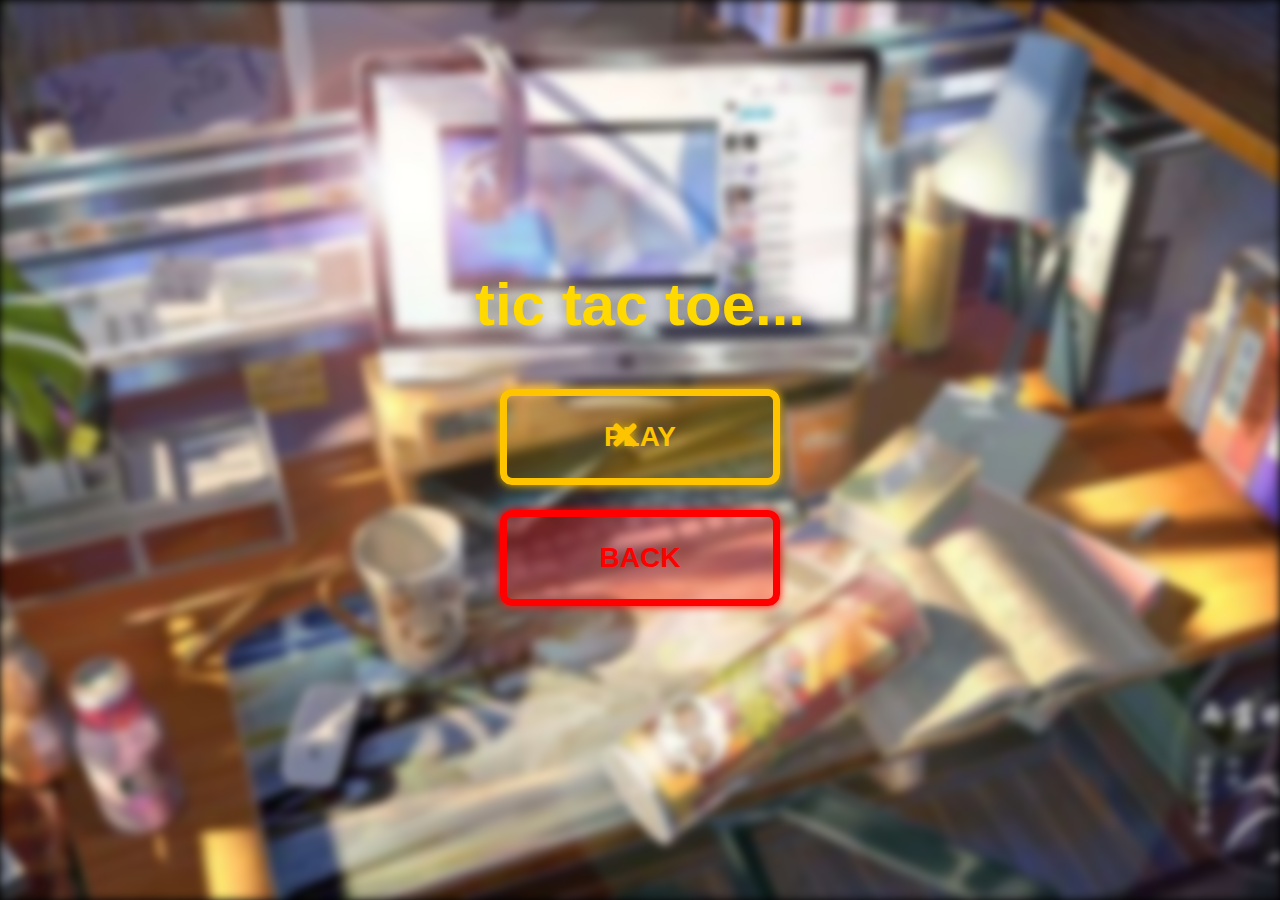
<file: project/project3/tic-tac-toe/index.html>
<!DOCTYPE html>
<html lang="en">
<head>
  <link rel="icon" type="image/png" href="https://cdn-icons-png.flaticon.com/128/57/57180.png">
<title>tic tac toe</title>
<style>
  * { 
    margin: 0; 
    padding: 0; 
    box-sizing: border-box; 
    cursor: none !important; /* Hide real mouse */
  }

  body, html {
    width: 100%;
    height: 100%;
    overflow: hidden;
    font-family: Arial, sans-serif;
    background: #000;
    display: flex;
    justify-content: center;
    align-items: center;
  }

  /* --- TIC TAC TOE CURSOR --- */
  #cursor-container {
    position: fixed;
    width: 30px;
    height: 30px;
    pointer-events: none;
    z-index: 9999;
    transform: translate(-50%, -50%);
    display: flex;
    justify-content: center;
    align-items: center;
    transition: transform 0.1s ease-out;
  }

  .cursor-line {
    position: absolute;
    width: 30px;
    height: 6px;
    background-color: #ffc400; /* Yellow for X */
    border-radius: 10px;
    transition: all 0.3s cubic-bezier(0.175, 0.885, 0.32, 1.275);
    box-shadow: 0 0 10px #ffc400;
  }

  .line1 { transform: rotate(45deg); }
  .line2 { transform: rotate(-45deg); }

  /* ANIMATION: Transform X into O */
  .cursor-active .line1 {
    transform: rotate(0deg);
    width: 25px;
    height: 25px;
    background-color: transparent;
    border: 6px solid #ff0000; /* Red for O */
    border-radius: 50%;
    box-shadow: 0 0 15px #ff0000;
  }
  .cursor-active .line2 {
    opacity: 0; 
    transform: rotate(0deg) scale(0);
  }

  /* --- UI ELEMENTS --- */
  #title {
    position: relative;
    z-index: 10;
    font-size: 60px;
    font-weight: bold;
    color: rgb(255, 217, 0);
    text-shadow: 0 0 20px rgba(0, 0, 0, 0.7);
    margin-bottom: 50px;
  }

  #bg-container {
    position: absolute;
    top: 0; left: 0;
    width: 100%;
    height: 100%;
    background: url('modelsa/stsbg.jpg') no-repeat center center;
    background-size: cover;
    filter: blur(5px);
    z-index: 1;
  }

  .menu-btn {
    position: relative;
    z-index: 10;
    padding: 25px 0;
    width: 280px; 
    border-radius: 12px;
    display: flex;
    justify-content: center;
    align-items: center;
    font-size: 28px;
    font-weight: bold;
    transition: transform 0.6s ease, box-shadow 0.3s ease;
    text-decoration: none;
    margin-bottom: 25px;
  }

  #play-button {
    background: rgba(255, 208, 0, 0.171);
    color: #ffc400;
    border: #ffc400 solid 7px;
    box-shadow: #ffc400 0 0 10px;
  }

  #back-button {
    background: rgba(255, 0, 0, 0.288);
    color: #ff0000;
    border: #ff0000 solid 7px;
    box-shadow: #ff0000 0 0 10px;
  }

  .menu-btn:hover { transform: rotate(5deg) scale(1.1); }
</style>
</head>
<body>

<div id="cursor-container">
  <div class="cursor-line line1"></div>
  <div class="cursor-line line2"></div>
</div>

<div id="bg-container"></div>

<div style="display: flex; flex-direction: column; align-items: center;">
  <div id="title">tic tac toe...</div>
  <div id="play-button" class="menu-btn" onclick="playClickSound('selector.html')">PLAY</div>
  <div id="back-button" class="menu-btn" onclick="playClickSound('../../project3.html')">BACK</div>
</div>

<audio id="click-sound" src="modelsa/click.mp3" preload="auto"></audio>

<script>
  const cursor = document.getElementById('cursor-container');
  const clickSound = document.getElementById('click-sound');
  const bg = document.getElementById('bg-container');

  // Movement Logic
  document.addEventListener('mousemove', (e) => {
    cursor.style.left = e.clientX + 'px';
    cursor.style.top = e.clientY + 'px';
    
    // Parallax
    const x = (e.clientX / window.innerWidth - 0.5) * 20;
    const y = (e.clientY / window.innerHeight - 0.5) * 20;
    bg.style.transform = `translate(${x}px, ${y}px) scale(1.05)`;
  });

  // NEW: Global screen click sound + X to O Transformation
  document.addEventListener('mousedown', () => {
    cursor.classList.add('cursor-active');
    
    // Play sound on every click anywhere
    clickSound.currentTime = 0;
    clickSound.play().catch(err => console.log("Sound error:", err));
  });

  document.addEventListener('mouseup', () => {
    cursor.classList.remove('cursor-active');
  });

  // Navigation Logic
  function playClickSound(destination) {
    // Sound is already triggered by 'mousedown' above, 
    // so we just handle the delay and redirect here.
    setTimeout(() => { 
      window.location.href = destination; 
    }, 150);
  }
</script>

</body>
</html>
</file>
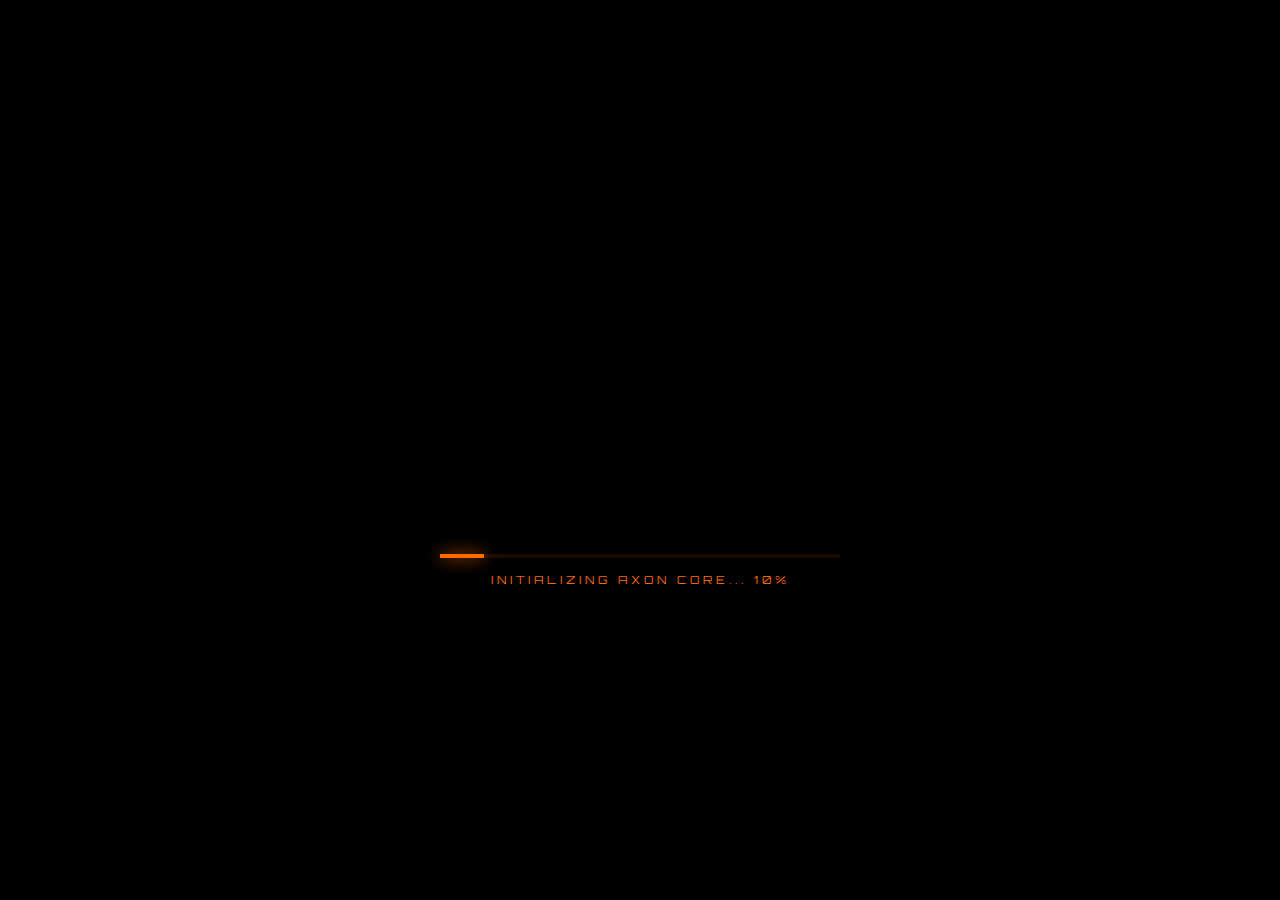
<file: help.html>
<!DOCTYPE html>
<html lang="en">
<head>
    <meta charset="UTF-8">
    <meta name="viewport" content="width=device-width, initial-scale=1.0">
    <link rel="icon" type="image/png" href="https://cdn-icons-png.flaticon.com/128/4961/4961759.png">
    <title>AXON_SYSTEM | Help Center</title>
    <link href="https://fonts.googleapis.com/css2?family=Orbitron:wght@400;700&family=Rajdhani:wght@300;500;700&display=swap" rel="stylesheet">
    <link rel="stylesheet" href="https://cdnjs.cloudflare.com/ajax/libs/font-awesome/6.5.0/css/all.min.css">
    <style>
        :root {
            --accent: #ff6a00;
            --bg: #050505;
            --card-bg: rgba(10, 10, 10, 0.95); 
            --grid-color: rgba(255, 106, 0, 0.08);
            --success: #00ff00;
        }

        /* --- HACKER LOADER --- */
        #loader-wrapper {
            position: fixed;
            top: 0; left: 0;
            width: 100%; height: 100%;
            background: #000;
            z-index: 9999;
            display: flex;
            flex-direction: column;
            justify-content: center;
            align-items: center;
            font-family: 'Courier New', Courier, monospace;
            color: var(--accent);
            padding: 20px;
        }

        #loader-log {
            width: 100%;
            max-width: 600px;
            height: 220px;
            overflow: hidden;
            font-size: 0.8rem;
            margin-bottom: 20px;
            opacity: 0.8;
            padding-left: 15px;
        }

        .log-entry { margin-bottom: 5px; color: var(--accent); white-space: nowrap; }
        .log-entry.success { color: var(--success); text-shadow: 0 0 8px var(--success); }
        .typing::after { content: "|"; animation: blink 0.5s infinite; }

        @keyframes blink { 0%, 100% { opacity: 1; } 50% { opacity: 0; } }

        #loader-bar-container {
            width: 100%;
            max-width: 400px;
            height: 4px;
            background: rgba(255, 106, 0, 0.1);
            position: relative;
        }

        #loader-bar {
            position: absolute;
            left: 0; top: 0; height: 100%;
            width: 0%;
            background: var(--accent);
            box-shadow: 0 0 15px var(--accent);
            transition: width 0.1s linear;
        }

        .loader-status {
            margin-top: 15px;
            letter-spacing: 4px;
            font-family: 'Orbitron', sans-serif;
            font-size: 0.7rem;
            text-transform: uppercase;
        }

        #main-content { visibility: hidden; opacity: 0; transition: opacity 0.8s ease; }

        /* --- CORE RESET --- */
        * { margin: 0; padding: 0; box-sizing: border-box; cursor: crosshair; }
        
        body {
            background-color: var(--bg);
            color: #fff;
            font-family: 'Rajdhani', sans-serif;
            min-height: 100vh;
            display: flex;
            justify-content: center;
            align-items: center;
            overflow: hidden; 
        }

        /* --- PLEXUS BACKGROUND --- */
        #particle-canvas {
            position: fixed;
            top: 0; left: 0;
            width: 100%; height: 100%;
            z-index: 1;
            filter: blur(0.5px);
        }

        .bg-layer {
            position: fixed;
            top: 0; left: 0;
            width: 100%; height: 100%;
            z-index: 0;
            background: radial-gradient(circle at center, #111 0%, #000 100%);
        }

        .bg-vignette {
            position: fixed;
            top: 0; left: 0;
            width: 100%; height: 100%;
            background: radial-gradient(circle at center, transparent 30%, rgba(0,0,0,0.9) 100%);
            z-index: 2;
            pointer-events: none;
        }

        .overlay {
            position: fixed; top: 0; left: 0; width: 100%; height: 100%;
            background: linear-gradient(rgba(18, 16, 16, 0) 50%, rgba(0, 0, 0, 0.15) 50%), 
                        linear-gradient(90deg, rgba(255, 0, 0, 0.01), rgba(0, 255, 0, 0.01), rgba(0, 0, 255, 0.01));
            z-index: 10; background-size: 100% 3px, 3px 100%; pointer-events: none;
        }

        /* --- UI --- */
        .help-container {
            width: 95%;
            max-width: 1200px;
            text-align: center;
            z-index: 5;
            position: relative;
        }

        .system-header {
            margin-bottom: 50px;
            animation: fadeInDown 1s ease;
        }

        .glitch {
            font-family: 'Orbitron', sans-serif;
            font-size: clamp(1.8rem, 6vw, 3.2rem);
            letter-spacing: clamp(5px, 2vw, 12px);
            color: var(--accent);
            position: relative;
            display: inline-block;
            text-shadow: 0 0 20px rgba(255, 106, 0, 0.4);
        }

        .glitch::after {
            content: attr(data-text);
            position: absolute;
            left: 0; top: 0; width: 100%; height: 100%;
            background: transparent;
            color: white;
            overflow: hidden;
            clip: rect(0, 0, 0, 0); 
            animation: glitch-anim 2s infinite linear alternate-reverse;
            text-shadow: -2px 0 #00fff2, 2px 0 #ff00c1;
        }

        /* --- OPTION CARDS UPDATED --- */
        .options-grid {
            display: flex;
            flex-direction: row;
            justify-content: center;
            gap: 40px;
            width: 100%;
            perspective: 1200px;
        }

        .option-card {
            flex: 1;
            background: var(--card-bg);
            padding: 40px 20px;
            position: relative;
            text-decoration: none;
            color: #fff;
            border-radius: 8px;
            display: flex;
            flex-direction: column;
            align-items: center;
            justify-content: center;
            min-height: 280px;
            overflow: hidden;
            border: 2px solid rgba(255, 106, 0, 0.1);
            transition: all 0.5s cubic-bezier(0.23, 1, 0.32, 1);
            transform-style: preserve-3d;
        }

        /* Rotating Border Element (Pseudo-element) */
        .option-card::before {
            content: '';
            position: absolute;
            height: 200%;
            width: 80px; 
            background: linear-gradient(var(--accent), transparent, var(--accent));
            box-shadow: 0 0 30px var(--accent);
            top: -50%;
            left: 40%;
            opacity: 0;
            transition: opacity 0.4s;
            z-index: 0;
        }

        .option-card::after {
            content: '';
            position: absolute;
            inset: 4px; 
            background: #080808;
            border-radius: 6px;
            z-index: 1;
        }

        .option-card:hover {
            transform: translateY(-10px) rotateY(-10deg); 
            box-shadow: 0 15px 40px rgba(255, 106, 0, 0.2);
            border-color: transparent;
        }

        .option-card:hover::before {
            opacity: 1;
            animation: rotateBorder 2s linear infinite;
        }

        .option-card i { 
            font-size: 3.5rem; 
            color: var(--accent); 
            margin-bottom: 25px; 
            position: relative;
            z-index: 2;
            transition: all 0.5s cubic-bezier(0.175, 0.885, 0.32, 1.275);
        }

        .option-card:hover i {
            color: #fff;
            transform: scale(1.1) translateZ(30px) rotateY(20deg); 
            text-shadow: 0 0 25px var(--accent);
        }

        .option-card h3 { 
            font-family: 'Orbitron', sans-serif; 
            position: relative;
            z-index: 2;
            font-size: 1.1rem; 
            margin-bottom: 12px; 
            letter-spacing: 2px;
            transition: 0.3s;
        }

        .option-card:hover h3 {
            color: var(--accent);
            transform: translateZ(20px);
        }

        .option-card p { 
            position: relative;
            z-index: 2;
            font-size: 0.85rem; 
            opacity: 0.5; 
            line-height: 1.6; 
            max-width: 250px; 
            transition: 0.3s;
        }

        .option-card:hover p { opacity: 0.9; }

        @keyframes rotateBorder {
            from { transform: rotate(0deg); }
            to { transform: rotate(360deg); }
        }

        /* --- FOOTER & MISC --- */
        .system-footer {
            position: fixed; bottom: 0; left: 0; width: 100%; height: 50px;
            display: flex; justify-content: space-between; align-items: center;
            padding: 0 30px; z-index: 100; font-family: 'Orbitron', sans-serif;
            text-transform: uppercase; border-top: 1px solid rgba(255,106,0,0.1);
            background: rgba(0,0,0,0.8);
        }

        .footer-item { font-size: 0.65rem; color: var(--accent); letter-spacing: 2px; opacity: 0.8; }

        @media (max-width: 850px) {
            .options-grid { flex-direction: column; align-items: center; gap: 20px; }
            .option-card { width: 100%; max-width: 400px; min-height: 220px; }
        }

        @keyframes glitch-anim {
            0% { clip: rect(44px, 9999px, 56px, 0); }
            20% { clip: rect(12px, 9999px, 30px, 0); }
            100% { clip: rect(23px, 9999px, 45px, 0); }
        }
        @keyframes fadeInDown {
            from { opacity: 0; transform: translateY(-40px); }
            to { opacity: 1; transform: translateY(0); }
        }
    </style>
</head>
<body>

    <div id="loader-wrapper">
        <div id="loader-log"></div>
        <div id="loader-bar-container">
            <div id="loader-bar"></div>
        </div>
        <div class="loader-status">Initializing Axon Core... <span id="percent">0</span>%</div>
    </div>

    <div id="main-content">
        <div class="bg-layer"></div>
        <canvas id="particle-canvas"></canvas>
        <div class="bg-vignette"></div>
        <div class="overlay"></div>

        <div class="help-container">
            <div class="system-header">
                <h1 class="glitch" data-text="SYSTEM_HELP">SYSTEM_HELP</h1>
                <p style="letter-spacing: 6px; opacity: 0.5; font-size: 0.7rem; margin-top: 10px;">NEURAL LINK ESTABLISHED</p>
            </div>

            <div class="options-grid">
                <a href="#" class="option-card">
                    <i class="fas fa-comment-dots"></i>
                    <h3>CHAT_WITH_AXON</h3>
                    <p>Instant text-based synchronization with the Axon intelligence core.</p>
                </a>
                <a href="#" class="option-card">
                    <i class="fas fa-microchip"></i>
                    <h3>TALK_WITH_AXON</h3>
                    <p>Activate voice-command protocols for hands-free system navigation.</p>
                </a>
                <a href="mailto:yourname@example.com" class="option-card">
                    <i class="fas fa-paper-plane"></i>
                    <h3>DIRECT_LINK_YASH</h3>
                    <p>Bypass the AI and send a high-priority data packet directly to the creator.</p>
                </a>
            </div>
        </div>

        <footer class="system-footer">
            <div class="footer-item">LOC: NAVI_MUMBAI // CORE: AXON_v2.0</div>
            <div class="footer-item" id="footer-clock">SYS_TIME: [00:00:00]</div>
        </footer>
    </div>

    <script>
        const logs = [
            "Connecting to neural link...",
            "Bypassing security layers...",
            "Loading Axon_v2.0 core modules...",
            "Establishing neural mesh...",
            "Syncing creative background arrays...",
            "Decryption key accepted...",
            "Establishing connection to NAVI_MUMBAI server...",
            "Optimizing UI rendering engines...",
            "Welcome, Admin. Access Granted."
        ];

        const logContainer = document.getElementById('loader-log');
        const loaderBar = document.getElementById('loader-bar');
        const percentText = document.getElementById('percent');
        let currentLog = 0;

        function typeWriter(text, element, callback) {
            let i = 0;
            element.classList.add('typing');
            function type() {
                if (i < text.length) {
                    element.innerHTML += text.charAt(i);
                    i++;
                    logContainer.scrollTop = logContainer.scrollHeight;
                    setTimeout(type, 20); // Typing speed
                } else {
                    element.classList.remove('typing');
                    if (callback) callback();
                }
            }
            type();
        }

        function runLoader() {
            let progress = 0;
            const interval = setInterval(() => {
                progress += Math.random() * 3; 
                if (progress >= 100) {
                    progress = 100;
                    clearInterval(interval);
                    setTimeout(finishLoading, 1000);
                }
                loaderBar.style.width = progress + "%";
                percentText.innerText = Math.floor(progress);

                const logTriggerPoint = (100 / logs.length) * (currentLog + 1);
                if (progress >= logTriggerPoint && currentLog < logs.length) {
                    const div = document.createElement('div');
                    div.className = 'log-entry';
                    if (logs[currentLog].includes("Granted")) div.classList.add('success');
                    
                    const timeStamp = `[${new Date().toLocaleTimeString()}] > `;
                    div.innerHTML = timeStamp;
                    logContainer.appendChild(div);
                    
                    const currentText = logs[currentLog];
                    currentLog++; // Move to next log so multiple don't trigger
                    
                    typeWriter(currentText, div);
                }
            }, 80);
        }

        function finishLoading() {
            const loader = document.getElementById('loader-wrapper');
            const main = document.getElementById('main-content');
            loader.style.opacity = '0';
            setTimeout(() => {
                loader.style.display = 'none';
                main.style.visibility = 'visible';
                main.style.opacity = '1';
                resizeCanvas(); 
            }, 500);
        }

        window.onload = runLoader;

        const canvas = document.getElementById('particle-canvas');
        const ctx = canvas.getContext('2d');
        let particles = [];
        const particleCount = 80;

        function resizeCanvas() {
            canvas.width = window.innerWidth;
            canvas.height = window.innerHeight;
            initParticles();
        }

        class Particle {
            constructor() {
                this.x = Math.random() * canvas.width;
                this.y = Math.random() * canvas.height;
                this.vx = (Math.random() - 0.5) * 0.6;
                this.vy = (Math.random() - 0.5) * 0.6;
                this.radius = Math.random() * 1.5 + 1;
            }
            update() {
                this.x += this.vx; this.y += this.vy;
                if (this.x < 0 || this.x > canvas.width) this.vx *= -1;
                if (this.y < 0 || this.y > canvas.height) this.vy *= -1;
            }
            draw() {
                ctx.beginPath();
                ctx.arc(this.x, this.y, this.radius, 0, Math.PI * 2);
                ctx.fillStyle = 'rgba(255, 106, 0, 0.6)';
                ctx.fill();
            }
        }

        function initParticles() {
            particles = [];
            for (let i = 0; i < particleCount; i++) particles.push(new Particle());
        }

        function animate() {
            ctx.clearRect(0, 0, canvas.width, canvas.height);
            for (let i = 0; i < particles.length; i++) {
                particles[i].update();
                particles[i].draw();
                for (let j = i + 1; j < particles.length; j++) {
                    const dx = particles[i].x - particles[j].x;
                    const dy = particles[i].y - particles[j].y;
                    const distance = Math.sqrt(dx * dx + dy * dy);
                    if (distance < 150) {
                        ctx.beginPath();
                        ctx.strokeStyle = `rgba(255, 106, 0, ${1 - distance / 150})`;
                        ctx.lineWidth = 0.5;
                        ctx.moveTo(particles[i].x, particles[i].y);
                        ctx.lineTo(particles[j].x, particles[j].y);
                        ctx.stroke();
                    }
                }
            }
            requestAnimationFrame(animate);
        }

        resizeCanvas(); animate();
        window.addEventListener('resize', resizeCanvas);
        setInterval(() => {
            const clock = document.getElementById('footer-clock');
            if(clock) clock.innerText = "SYS_TIME: [" + new Date().toLocaleTimeString('en-GB') + "]";
        }, 1000);
    </script>
</body>
</html>
</file>
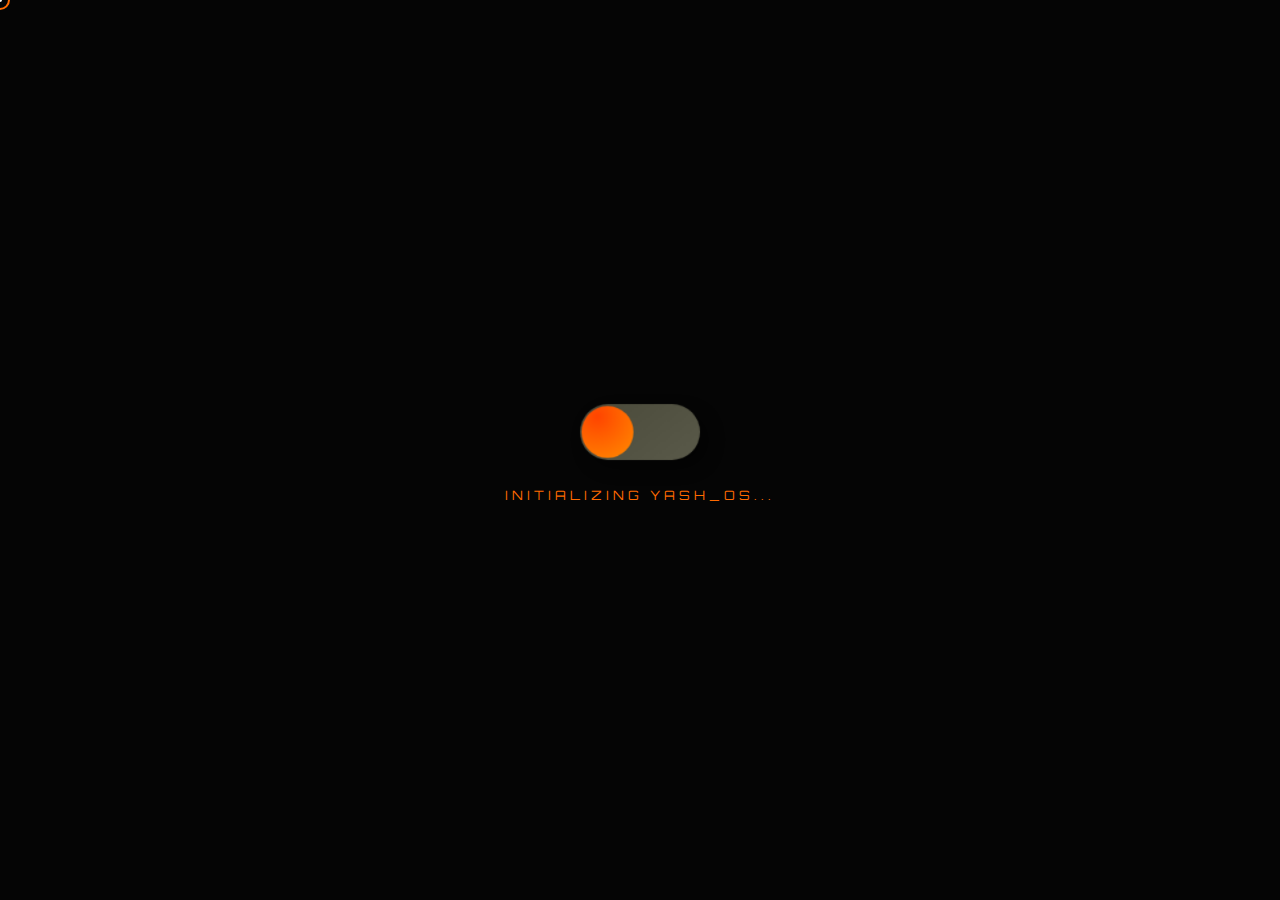
<file: project/project3.html>
<!DOCTYPE html>
<html lang="en">
<head>
    <meta charset="UTF-8">
    <meta name="viewport" content="width=device-width, initial-scale=1.0">
    <link rel="icon" type="image/png" href="https://cdn-icons-png.flaticon.com/128/8316/8316931.png">
    <title>My Mini Games & Apps</title>
    <link href="https://fonts.googleapis.com/css2?family=Orbitron:wght@400;900&display=swap" rel="stylesheet">
    
    <style>
        :root {
            --accent: #ff6a00;
            --success: #9acd32;
            --mirror-border: rgba(255, 255, 255, 0.15);
        }

        /* --- BASIC SETUP --- */
        * { cursor: none !important; margin: 0; padding: 0; box-sizing: border-box; }

        body {
            font-family: 'Segoe UI', sans-serif;
            background: #000;
            color: #fff;
            min-height: 100vh;
            overflow-x: hidden;
            display: flex;
            flex-direction: column;
        }

        /* --- CUSTOM CURSOR --- */
        #custom-cursor {
            position: fixed; width: 20px; height: 20px; border: 2px solid var(--accent);
            border-radius: 50%; pointer-events: none; z-index: 10001;
            transform: translate(-50%, -50%); transition: width 0.2s, height 0.2s, background 0.2s;
        }
        #cursor-dot {
            position: fixed; width: 4px; height: 4px; background: #fff;
            border-radius: 50%; pointer-events: none; z-index: 10002; transform: translate(-50%, -50%);
        }
        .cursor-click-effect { 
            width: 45px !important; height: 45px !important; 
            background: rgba(255, 106, 0, 0.2) !important; border-color: #fff !important; 
        }

        /* --- GLOBAL LOADING SCREEN --- */
        #global-loader {
            position: fixed; inset: 0; background: #050505; z-index: 10000;
            display: flex; flex-direction: column; align-items: center; justify-content: center;
            transition: opacity 0.8s cubic-bezier(0.4, 0, 0.2, 1), transform 1s, filter 1s, visibility 1s;
        }
        #global-loader.fade-out {
            opacity: 0; visibility: hidden; transform: scale(1.1); filter: blur(15px);
        }

        /* --- SKEUOMORPHIC TOGGLE --- */
        .toggle-container { perspective: 1800px; position: relative; scale: 0.8; margin-bottom: 20px;}
        .toggle-container input { display: none; }
        .toggle-button {
            position: relative; width: 150px; height: 70px;
            background: linear-gradient(145deg, #4a4a3a, #5a5a4a);
            border-radius: 35px; box-shadow: 10px 10px 20px rgba(0, 0, 0, 0.5);
            transition: all 0.5s cubic-bezier(0.68, -0.55, 0.265, 1.55); transform-style: preserve-3d;
        }
        .toggle-button::before { 
            content: ""; position: absolute; width: 64px; height: 64px;
            background: radial-gradient(circle at 30% 20%, #ff4500, #ff8c00);
            border-radius: 50%; top: 3px; left: 3px; z-index: 2;
            transition: all 0.6s cubic-bezier(0.77, -0.4, 0.3, 1.4); transform: translateZ(25px);
        }
        .toggle-container input:checked ~ .toggle-button { background: linear-gradient(145deg, #3a4a3a, #4a5a4a); }
        .toggle-container input:checked ~ .toggle-button::before { 
            left: 82px; background: radial-gradient(circle at 30% 20%, #9acd32, #32cd32); 
            transform: translateZ(25px) rotate(360deg);
        }
        .loader-text {
            font-family: 'Orbitron', sans-serif; font-size: 0.8rem; letter-spacing: 4px;
            color: var(--accent); text-transform: uppercase;
        }

        /* --- MAIN PAGE CONTENT --- */
        .bg-wrapper {
            position: fixed; top: -5%; left: -5%; width: 110%; height: 110%; z-index: -1;
            background-image: url('../assets/html&css games/mainbg.jpg'); 
            background-size: cover; background-position: center;
            filter: blur(15px) brightness(0.2); pointer-events: none;
        }

        header {
            display: flex; align-items: center; gap: 20px; padding: 1.2rem 2.5rem;
            background: rgba(0, 0, 0, 0.438); backdrop-filter: blur(15px); border-bottom: 1px solid var(--mirror-border);
            position: sticky; top: 0; z-index: 100;
        }

        .back-btn, .source-btn { padding: 8px 16px; font-size: 0.7rem; font-weight: 800; text-decoration: none; border-radius: 4px; transition: 0.3s; text-transform: uppercase; }
        .back-btn { border: 1px solid #444; color: #fff; }
        .source-btn { border: 1px solid var(--accent); color: var(--accent); }
        .back-btn:hover, .source-btn:hover { background: var(--accent); color: #000; }

        main { flex: 1; display: flex; justify-content: center; align-items: center; padding: 40px 20px; }
        .project-grid { display: grid; grid-template-columns: repeat(2, 1fr); gap: 25px; max-width: 1200px; width: 100%; }

        @media (max-width: 768px) { .project-grid { grid-template-columns: 1fr; } }

        .image-link {
            position: relative; display: block; text-decoration: none; overflow: hidden;
            border-radius: 4px; border: 1px solid var(--mirror-border); background: rgba(255, 255, 255, 0.03); transition: 0.3s ease-in-out;
        }

        .game-img { display: block; width: 100%; height: 300px; object-fit: contain; transition: 0.4s ease; padding: 10px; }
        .image-link:hover { transform: translateY(-5px); border-color: var(--accent); box-shadow: 0 10px 30px rgba(255, 106, 0, 0.15); }

        footer { padding: 20px; text-align: center;background-color: #00000085; font-size: 0.7rem; letter-spacing: 2px; color: rgb(63, 63, 63); border-top: 1px solid black; }

        /* Make the cursor orange to match your theme */
.typed-cursor {
    color: var(--accent);
    font-size: 1.2rem;
}

/* --- INFO OVERLAY --- */
.project-info-overlay {
    position: fixed;
    bottom: 12vmin;
    left: 8vmin;
    max-width: 50vmin;
    z-index: 10;
    pointer-events: none;
}

.info-content h2 {
    font-family: 'Orbitron', sans-serif;
    font-size: 4vmin;
    color: var(--accent);
    letter-spacing: 5px;
    margin-bottom: 2vmin;
    text-shadow: 0 0 20px var(--accent);
}

.info-content p {
    font-size: 1.6vmin;
    line-height: 1.6;
    color: #ffffff;
    letter-spacing: 1px;
    opacity: 0.7;
    font-weight: 300;
}
    </style>
</head>
<body>

    <div id="global-loader">
        <label class="toggle-container">
            <input type="checkbox" id="global-toggle" disabled />
            <div class="toggle-button"></div>
        </label>
        <div class="loader-text" id="global-status">Initializing Yash_OS...</div>
    </div>

    <div id="custom-cursor"></div>
    <div id="cursor-dot"></div>

    <div class="bg-wrapper" id="bg"></div>

    <header>
        <a href="../index.html#section3" class="back-btn">← RETURN</a>
        <a href="" target="_blank" class="source-btn">SOURCE CODE</a>
        <div style="flex:1; text-align:right; font-weight:800; font-size:0.8rem; opacity:0.4;">Web Design Showcase 
            <br> <P>Where creativity meets Yash’s vision</P></div>
    </header>

    <main>
        <div class="project-grid">
            <a href="project3/tic-tac-toe/main.html" class="image-link" onmouseenter="updateInfo(0)">
                <img src="../assets/html&css games/tic-tac-toe-thumn.png" alt="Tic Tac Toe" class="game-img">
            </a>

            <a href="project3/pokedex/main.html" class="image-link" onmouseenter="updateInfo(1)">
                <img src="../assets/html&css games/pokedexthum.png" alt="PokeDex" class="game-img">
            </a>
        </div>

        <!-- Info Overlay -->
        <div class="project-info-overlay">
            <div class="info-content">
                <h2 id="slide-title">APP_COLLECTION</h2>
                <p id="slide-desc">Hover over a node to reveal detailed data and system specifications.</p>
            </div>
        </div>
    </main>

    <footer>
        © 2026 Yash. All rights reserved. Design • Code • Create
    </footer>

    <script>
        (function() {
            const toggle = document.getElementById('global-toggle');
            const status = document.getElementById('global-status');
            const loader = document.getElementById('global-loader');
            const cursor = document.getElementById('custom-cursor');
            const dot = document.getElementById('cursor-dot');
            const bg = document.getElementById('bg');
            
            // Path to your sound file
            const clickSound = new Audio('../assets/sound/click.mp3');

            // --- CURSOR LOGIC ---
            document.addEventListener('mousemove', (e) => {
                cursor.style.left = e.clientX + 'px';
                cursor.style.top = e.clientY + 'px';
                dot.style.left = e.clientX + 'px';
                dot.style.top = e.clientY + 'px';
                
                // Parallax background (linked to mouse)
                const x = (window.innerWidth / 2 - e.clientX) / 60;
                const y = (window.innerHeight / 2 - e.clientY) / 60;
                bg.style.transform = `translate(${x}px, ${y}px) scale(1.1)`;
            });

            // --- GLOBAL CLICK SOUND & EFFECT ---
            document.addEventListener('mousedown', () => {
                cursor.classList.add('cursor-click-effect');
                const sfx = clickSound.cloneNode(); 
                sfx.volume = 0.5;
                sfx.play().catch(() => {});
            });
            document.addEventListener('mouseup', () => cursor.classList.remove('cursor-click-effect'));

            // --- PAGE LOAD SEQUENCE ---
            window.addEventListener('load', () => {
                setTimeout(() => {
                    toggle.checked = true;
                    status.innerText = "System Online";
                    status.style.color = "#9acd32";
                    clickSound.play().catch(() => {});

                    setTimeout(() => {
                        loader.classList.add('fade-out');
                    }, 1200);
                }, 800);
            });

            // --- PROJECT INFO LOGIC ---
            const slideTitle = document.getElementById('slide-title');
            const slideDesc = document.getElementById('slide-desc');
            const projectData = [
                { title: "TIC_TAC_TOE", desc: "A classic reborn with my imagination and AI that actually fights back." },
                { title: "POKEDEX_HUB", desc: "A high-performance encyclopedia for Pokemon trainers, powered by the PokeAPI." }
            ];

            window.updateInfo = function(index) {
                if(slideTitle) slideTitle.innerText = projectData[index].title;
                if(slideDesc) slideDesc.innerText = projectData[index].desc;
            };
        })();
    </script>
</body>
</html>
</file>
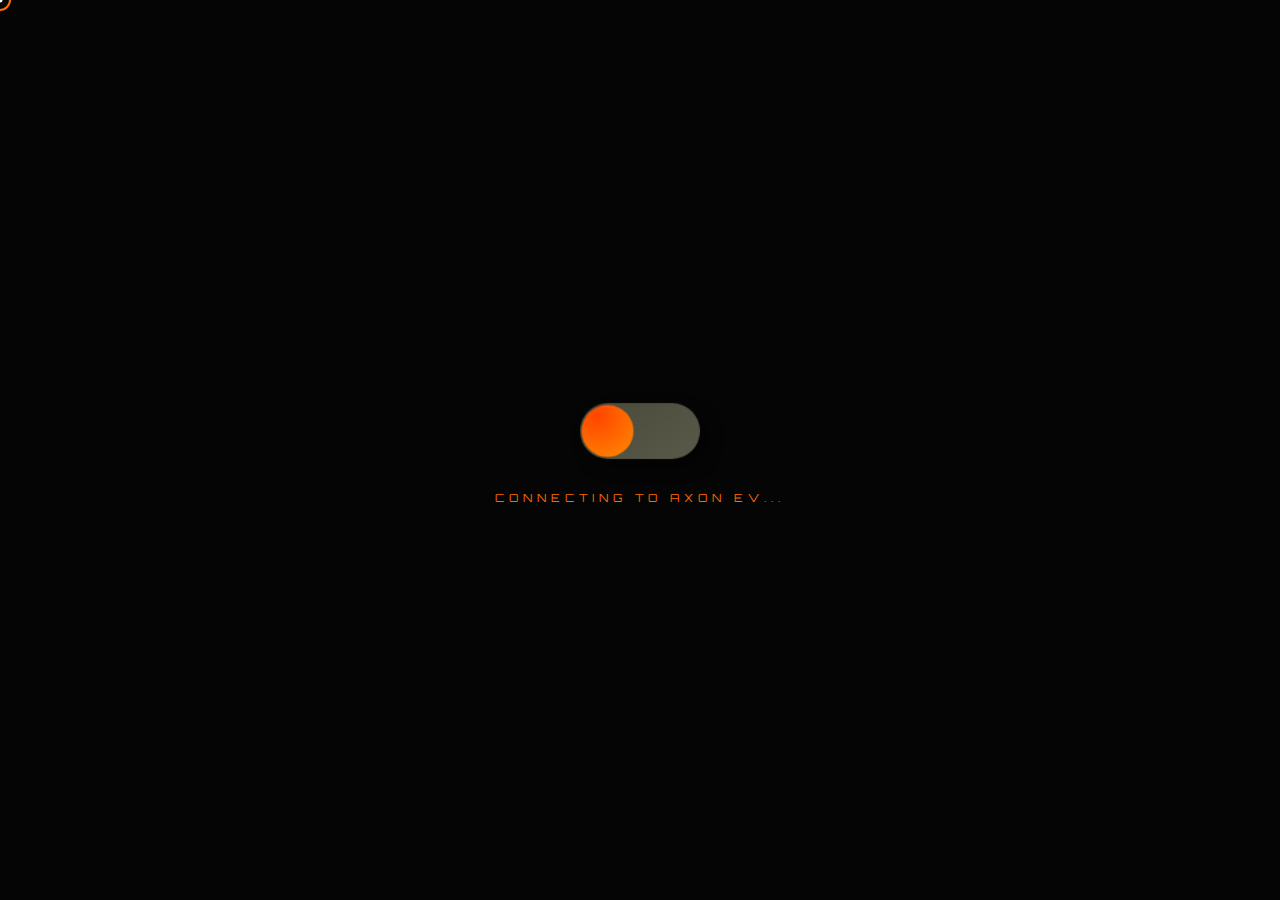
<file: project/project4.html>
<!DOCTYPE html>
<html lang="en">

<head>
    <meta charset="UTF-8">
    <meta name="viewport" content="width=device-width, initial-scale=1.0">
    <link rel="icon" type="image/png"
        href="https://imgproxy.attic.sh/insecure/f:webp/q:90/w:1920/plain/https://attic.sh/dahr6zjel21bathapbmb0tbo0imn">
    <title>AXON EV | Next-Gen Mobility</title>

    <link href="https://fonts.googleapis.com/css2?family=Orbitron:wght@500;700;900&display=swap" rel="stylesheet">

    <style>
        :root {
            --mirror-bg: rgba(0, 0, 0, 0.9);
            --mirror-border: rgba(255, 255, 255, 0.1);
            --accent: #ff6a00;
            --success: #9acd32;
            --text: #ffffff;
            --header-h: 12vmin;
            --expo-easing: cubic-bezier(0.16, 1, 0.3, 1);
        }

        * {
            margin: 0;
            padding: 0;
            box-sizing: border-box;
            cursor: none !important;
        }

        body {
            font-family: 'Segoe UI', sans-serif;
            color: var(--text);
            overflow: hidden;
            height: 100vh;
            width: 100vw;
            background: #050505;
        }

        /* --- SKEUOMORPHIC LOADING SCREEN --- */
        #loading-screen {
            position: fixed;
            inset: 0;
            background: #050505;
            z-index: 10000;
            display: flex;
            flex-direction: column;
            align-items: center;
            justify-content: center;
            transition: opacity 0.8s ease, transform 1s ease, filter 1s ease, visibility 0.8s;
        }

        #loading-screen.fade-out {
            opacity: 0;
            visibility: hidden;
            transform: scale(1.1);
            filter: blur(15px);
        }

        .toggle-container {
            perspective: 1800px;
            position: relative;
            scale: 0.8;
            margin-bottom: 25px;
        }

        .toggle-container input {
            display: none;
        }

        .toggle-button {
            position: relative;
            width: 150px;
            height: 70px;
            background: linear-gradient(145deg, #4a4a3a, #5a5a4a);
            border-radius: 35px;
            box-shadow: 10px 10px 20px rgba(0, 0, 0, 0.5);
            transition: all 0.5s cubic-bezier(0.68, -0.55, 0.265, 1.55);
            transform-style: preserve-3d;
        }

        .toggle-button::before {
            content: "";
            position: absolute;
            width: 64px;
            height: 64px;
            background: radial-gradient(circle at 30% 20%, #ff4500, #ff8c00);
            border-radius: 50%;
            top: 3px;
            left: 3px;
            z-index: 2;
            transition: all 0.6s cubic-bezier(0.77, -0.4, 0.3, 1.4);
            transform: translateZ(25px);
        }

        .toggle-container input:checked~.toggle-button {
            background: linear-gradient(145deg, #3a4a3a, #4a5a4a);
        }

        .toggle-container input:checked~.toggle-button::before {
            left: 82px;
            background: radial-gradient(circle at 30% 20%, #9acd32, #32cd32);
            transform: translateZ(25px) rotate(360deg);
        }

        .loader-text {
            font-family: 'Orbitron', sans-serif;
            font-size: 0.7rem;
            letter-spacing: 5px;
            color: var(--accent);
            text-transform: uppercase;
        }

        /* --- CUSTOM CURSOR --- */
        #custom-cursor {
            position: fixed;
            width: 22px;
            height: 22px;
            border: 2px solid var(--accent);
            border-radius: 50%;
            pointer-events: none;
            z-index: 10001;
            transform: translate(-50%, -50%);
            transition: width 0.2s, height 0.2s, background 0.2s, border 0.2s;
        }

        #cursor-dot {
            position: fixed;
            width: 5px;
            height: 5px;
            background: #fff;
            border-radius: 50%;
            pointer-events: none;
            z-index: 10002;
            transform: translate(-50%, -50%);
        }

        .cursor-active {
            width: 45px !important;
            height: 45px !important;
            background: rgba(255, 106, 0, 0.15) !important;
            border-color: #fff !important;
        }

        /* --- GALLERY BACKGROUND --- */
        #bg-wrapper {
            position: fixed;
            top: -10%;
            left: -10%;
            width: 120%;
            height: 120%;
            z-index: -1;
            background-image: url('https://i.pinimg.com/736x/e7/d9/b4/e7d9b451a9aa0151aac651044e030b33.jpg');
            background-size: cover;
            filter: blur(5px) brightness(0.15);
            transition: transform 0.6s var(--expo-easing);
            will-change: transform;
        }

        /* --- HEADER --- */
        header {
            background: linear-gradient(transparent, rgba(0, 0, 0, 0.166));
            backdrop-filter: blur(30px);
            -webkit-backdrop-filter: blur(30px);
            border-bottom: 1px solid var(--mirror-border);
            padding: 0 6vmin;
            display: flex;
            align-items: center;
            justify-content: space-between;
            position: fixed;
            top: 0;
            width: 100%;
            height: var(--header-h);
            z-index: 1000;
        }

        .nav-group {
            display: flex;
            gap: 2vmin;
        }

        .btn,
        .btnsc {
            background: rgba(255, 255, 255, 0.05);
            padding: 1vmin 2.5vmin;
            border-radius: 4px;
            text-decoration: none;
            font-size: 1.4vmin;
            font-weight: 600;
            letter-spacing: 1px;
            transition: 0.3s;
            text-transform: uppercase;
        }

        .btn {
            color: white;
            border: 1px solid var(--mirror-border);
        }

        .btnsc {
            color: #ff6a00;
            border: 1px solid #ff6a00;
        }

        .btn:hover,
        .btnsc:hover {
            background: var(--accent);
            color: black;
            box-shadow: 0 0 20px var(--accent);
            border-color: var(--accent);
        }

        .header-title {
            font-size: 3.5vmin;
            letter-spacing: 1vmin;
            text-transform: uppercase;
            font-weight: 900;
            background: linear-gradient(to right, #fff, #666);
            -webkit-background-clip: text;
            -webkit-text-fill-color: transparent;
            position: absolute;
            left: 50%;
            transform: translateX(-50%);
        }

        .header-hint {
            font-size: 1.1vmin;
            opacity: 0.5;
            letter-spacing: 1px;
            text-align: right;
            line-height: 1.4;
        }

        /* --- MAIN GALLERY --- */
        main {
            height: 100vh;
            width: 100vw;
            display: flex;
            justify-content: center;
            align-items: center;
            perspective: 2000px;
            overflow: hidden;
            position: relative;
            box-sizing: border-box;
        }

        .gallery-container {
            transform-style: preserve-3d;
            position: absolute;
            top: 0;
            width: 100%;
            display: flex;
            flex-direction: column;
            align-items: center;
            transition: transform 1.2s var(--expo-easing);
            will-change: transform;
        }

        .gallery-container img {
            width: 75vmin;
            height: 50vmin;
            object-fit: cover;
            margin-bottom: 20vmin;
            border-radius: 1.5vmin;
            transition: all 1s var(--expo-easing);
            filter: blur(15px) brightness(0.2);
            opacity: 0.3;
            border: 1px solid var(--mirror-border);
            transform: rotateX(15deg) scale(0.8) translateZ(-200px);
        }

        .gallery-container img.active {
            filter: blur(0) brightness(1);
            opacity: 1;
            transform: rotateX(0deg) scale(1) translateZ(0);
            box-shadow: 0 30px 100px rgba(0, 0, 0, 0.7);
            border-color: var(--accent);
        }

        /* --- NAVIGATION --- */
        .side-controls {
            position: fixed;
            left: 5vmin;
            top: 50%;
            transform: translateY(-50%);
            display: flex;
            flex-direction: column;
            gap: 3vmin;
            z-index: 1001;
        }

        .nav-arrow {
            width: 7vmin;
            height: 7vmin;
            border-radius: 50%;
            background: rgba(255, 255, 255, 0.05);
            border: 1px solid var(--mirror-border);
            color: white;
            font-size: 2.5vmin;
            display: flex;
            align-items: center;
            justify-content: center;
            transition: all 0.4s var(--expo-easing);
            backdrop-filter: blur(10px);
        }

        .nav-arrow:hover {
            background: var(--accent);
            color: black;
            transform: scale(1.1);
            box-shadow: 0 0 30px var(--accent);
            border-color: var(--accent);
        }

        .scroll-nav {
            position: fixed;
            right: 5vmin;
            top: 50%;
            transform: translateY(-50%);
            z-index: 100;
            display: flex;
            flex-direction: column;
            gap: 2.5vmin;
        }

        .dot {
            width: 1.2vmin;
            height: 1.2vmin;
            background: rgba(255, 255, 255, 0.2);
            border-radius: 50%;
            transition: 0.4s;
        }

        .dot.active {
            background: var(--accent);
            box-shadow: 0 0 15px var(--accent);
            transform: scale(1.8);
        }

        footer {
            position: fixed;
            bottom: 0;
            width: 100%;
            height: 6vmin;
            background: linear-gradient(transparent, rgba(0, 0, 0, 0.425));
            display: flex;
            justify-content: center;
            align-items: center;
            z-index: 1000;
            border-top: 1px solid var(--mirror-border);
            backdrop-filter: blur(10px);
        }

        footer p {
            font-size: 1.2vmin;
            letter-spacing: 2px;
            opacity: 0.6;
            text-transform: uppercase;
        }

        /* --- SEE ME FEATURE --- */
        .footer-content {
            display: flex;
            align-items: center;
            gap: 3vmin;
        }

        .see-me-btn {
            background: var(--accent);
            color: #000;
            border: none;
            padding: 0.5vmin 2vmin;
            border-radius: 20px;
            font-family: 'Orbitron', sans-serif;
            font-weight: 900;
            font-size: 1vmin;
            letter-spacing: 1px;
            cursor: none !important;
            transition: 0.3s;
            text-transform: uppercase;
        }

        .see-me-btn:hover {
            box-shadow: 0 0 15px var(--accent);
            transform: scale(1.1);
        }

        #see-me-modal {
            position: fixed;
            inset: 0;
            background: rgba(0, 0, 0, 0.95);
            z-index: 20000;
            display: none;
            align-items: center;
            justify-content: center;
            backdrop-filter: blur(20px);
            opacity: 0;
            transition: opacity 0.5s ease;
        }

        #see-me-modal.open {
            display: flex;
            opacity: 1;
        }

        .modal-inner {
            position: relative;
            max-width: 85%;
            max-height: 85%;
            border: 1px solid var(--mirror-border);
            border-radius: 2vmin;
            box-shadow: 0 0 50px rgba(255, 106, 0, 0.2);
            overflow: hidden;
            transform: scale(0.85);
            transition: transform 0.5s var(--expo-easing);
        }

        #see-me-modal.open .modal-inner {
            transform: scale(1);
        }

        .modal-inner img {
            display: block;
            width: 100%;
            height: auto;
            max-height: 80vh;
            transition: filter 0.3s;
        }

        /* --- INFO OVERLAY --- */
        .project-info-overlay {
            position: fixed;
            bottom: 12vmin;
            left: 8vmin;
            max-width: 50vmin;
            z-index: 10;
            pointer-events: none;
        }

        .info-content h2 {
            font-family: 'Orbitron', sans-serif;
            font-size: 4vmin;
            color: var(--accent);
            letter-spacing: 5px;
            margin-bottom: 2vmin;
            text-shadow: 0 0 20px var(--accent);
            text-transform: uppercase;
        }

        .info-content p {
            font-size: 1.6vmin;
            line-height: 1.6;
            color: #ffffff;
            letter-spacing: 1px;
            opacity: 0.7;
            font-weight: 300;
        }
    </style>
</head>

<body>

    <div id="loading-screen">
        <label class="toggle-container">
            <input type="checkbox" id="loader-toggle" disabled />
            <div class="toggle-button"></div>
        </label>
        <p class="loader-text" id="status-text">Connecting to Axon Ev...</p>
    </div>

    <div id="custom-cursor"></div>
    <div id="cursor-dot"></div>

    <div id="bg-wrapper"></div>

    <header>
        <div class="nav-group">
            <a href="javascript:history.back()" class="btn">← Return</a>
            <a href="https://axonev.vercel.app/" target="_blank" class="btn">Live Demo</a>
            <a href="https://github.com/yashtambade56-ux/axon-ev-project" target="_blank" class="btnsc">Source Code</a>
        </div>
        <div class="header-title">Axon Ev...</div>
        <div class="header-hint">
            Experience the future of mobility with AXON EV.
            <br>Sleek design, intelligent technology, and sustainable performance.
        </div>
    </header>

    <div class="side-controls">
        <button class="nav-arrow" onclick="scrollToSlide(currentIndex - 1)">▲</button>
        <button class="nav-arrow" onclick="scrollToSlide(currentIndex + 1)">▼</button>
    </div>

    <div class="scroll-nav" id="dotNav"></div>

    <main>
        <div class="gallery-container" id="gallery">
            <img src="../assets/axon-ev/1.png" class="active">
            <img src="../assets/axon-ev/2.png">
            <img src="../assets/axon-ev/3.png">
            <img src="../assets/axon-ev/4.png">
            <img src="../assets/axon-ev/5.png">
            <img src="../assets/axon-ev/6.png">
            <img src="../assets/axon-ev/7.png">
            <img src="../assets/axon-ev/8.png">
            <img src="../assets/axon-ev/9.png">
            <img src="../assets/axon-ev/10.png">
            <img src="../assets/axon-ev/11.png">
            <img src="../assets/axon-ev/12.png">
        </div>

        <!-- Info Overlay -->
        <div class="project-info-overlay">
            <div class="info-content">
                <h2 id="slide-title">AXON_EV_CONCEPT</h2>
                <p id="slide-desc">Redefining sustainable mobility with advanced electrical architectures and autonomous driving capabilities.</p>
            </div>
        </div>
    </main>

    <footer>
        <div class="footer-content">
            <p> &copy; 2026 Yash Portfolio. All rights reserved. | Experience AXON EV</p>
        </div>
    </footer>

    <div id="see-me-modal" onclick="closeSeeMe()">
        <div class="modal-inner">
            <img src="../assets/scratch assets/inviteee.jpeg" alt="Yash Portfolio Invite">
        </div>
    </div>

    <script>
        const gallery = document.getElementById('gallery');
        const images = document.querySelectorAll(".gallery-container img");
        const dotNav = document.getElementById('dotNav');
        const bg = document.getElementById('bg-wrapper');

        const cursor = document.getElementById('custom-cursor');
        const dot = document.getElementById('cursor-dot');
        const toggle = document.getElementById('loader-toggle');
        const status = document.getElementById('status-text');
        const loader = document.getElementById('loading-screen');
        const seeMeModal = document.getElementById('see-me-modal');
        const clickSound = new Audio('../assets/sound/click.mp3');
        const slideTitle = document.getElementById('slide-title');
        const slideDesc = document.getElementById('slide-desc');

        const slideData = [
            { title: "AXON_EV", desc: "Sleek aerodynamic design for maximum efficiency and aesthetic appeal." },
            { title: "Vehicle Showroom", desc: "Step into a digital showroom of modern electric vehicles. Designed for performance, comfort, and sustainability." },
            { title: "Rent by Style", desc: "From compact city rides to luxury EVs — pick a vehicle that matches your lifestyle." },
            { title: "Car Rent Header", desc: "Flexible plans, smooth rides, and zero emissions. Book your electric drive in seconds." },
            { title: "Car Cards", desc: "Browse detailed cards with specs, range, and features. Find the perfect EV for your needs." },
            { title: "Book a Car", desc: "Select your car, choose your dates, and confirm instantly. Fast, simple, and hassle-free." },
            { title: "Compare Cars", desc: "Side-by-side comparison of performance, range, and features. Make smarter decisions." },
            { title: "Subscription", desc: "Drive without ownership. Monthly plans, easy upgrades, and complete flexibility." },
            { title: "Home Charger", desc: "Install a smart charger at home. Convenient, fast, and always ready for your next ride." },
            { title: "Savings", desc: "Lower fuel costs, minimal maintenance, and eco benefits. Electric driving that saves money." },
            { title: "Help Center", desc: "Find answers, guides, and support. We’re here to make your EV experience smooth." },
            { title: "Footer", desc: "Axon EV © 2026 All rights reserved. Built for the future of mobility. Drive electric. Drive smart." }
        ];

        let currentIndex = 0;
        let isScrolling = false;

        images.forEach((_, i) => {
            const dotEl = document.createElement('div');
            dotEl.classList.add('dot');
            if (i === 0) dotEl.classList.add('active');
            dotEl.onclick = () => {
                playClick();
                scrollToSlide(i);
            };
            dotNav.appendChild(dotEl);
        });

        function playClick() {
            const sfx = clickSound.cloneNode();
            sfx.volume = 0.4;
            sfx.play().catch(() => { });
        }

        function scrollToSlide(index) {
            if (index < 0 || index >= images.length || isScrolling) return;
            isScrolling = true;
            currentIndex = index;

            // Calculate offset to center the image in the viewport
            // (ViewportHeight / 2) - (index * (ImageHeight + Margin)) - (ImageHeight / 2)
            // Slide height is ImageHeight (50vmin) + Margin (20vmin) = 70vmin
            const slideHeight = 70; 
            const imgHeight = 50;
            const viewportCenter = 50; // 50vh or 50% of viewport height
            
            // We use vmin for consistency with the layout
            const offset = 50 - (index * slideHeight) - (imgHeight / 2);
            
            gallery.style.transform = `translateY(${offset}vmin)`;
            images.forEach((img, i) => {
                img.classList.toggle('active', i === index);
                const dots = document.querySelectorAll('.dot');
                if (dots[i]) dots[i].classList.toggle('active', i === index);
            });

            // Update Text
            if(slideTitle) slideTitle.innerText = slideData[index].title;
            if(slideDesc) slideDesc.innerText = slideData[index].desc;

            setTimeout(() => { isScrolling = false; }, 800);
        }

        // SEE ME MODAL LOGIC
        function openSeeMe() {
            playClick();
            seeMeModal.style.display = 'flex';
            setTimeout(() => seeMeModal.classList.add('open'), 10);
        }

        function closeSeeMe() {
            playClick();
            seeMeModal.classList.remove('open');
            setTimeout(() => {
                seeMeModal.style.display = 'none';
            }, 500);
        }

        document.addEventListener('mousemove', (e) => {
            cursor.style.left = e.clientX + 'px';
            cursor.style.top = e.clientY + 'px';
            dot.style.left = e.clientX + 'px';
            dot.style.top = e.clientY + 'px';
            const x = (window.innerWidth / 2 - e.clientX) / 60;
            const y = (window.innerHeight / 2 - e.clientY) / 60;
            bg.style.transform = `translate(${x}px, ${y}px) scale(1.1)`;
        });

        document.addEventListener('mousedown', () => {
            cursor.classList.add('cursor-active');
            playClick();
        });
        document.addEventListener('mouseup', () => cursor.classList.remove('cursor-active'));

        window.addEventListener('load', () => {
            setTimeout(() => {
                if (toggle) toggle.checked = true;
                if (status) {
                    status.innerText = "ACCESS_GRANTED";
                    status.style.color = "#9acd32";
                }
                playClick();
                setTimeout(() => {
                    loader.classList.add('fade-out');
                    scrollToSlide(0);
                }, 1200);
            }, 1000);
        });

        window.addEventListener('wheel', (e) => {
            e.preventDefault();
            if (isScrolling) return;
            if (Math.abs(e.deltaY) > 30) {
                e.deltaY > 0 ? scrollToSlide(currentIndex + 1) : scrollToSlide(currentIndex - 1);
            }
        }, { passive: false });

        window.addEventListener('keydown', (e) => {
            if (isScrolling) return;
            if (e.key === "ArrowUp") scrollToSlide(currentIndex - 1);
            if (e.key === "ArrowDown") scrollToSlide(currentIndex + 1);
            if (e.key === "Escape") closeSeeMe();
        });
    </script>
</body>

</html>
</file>
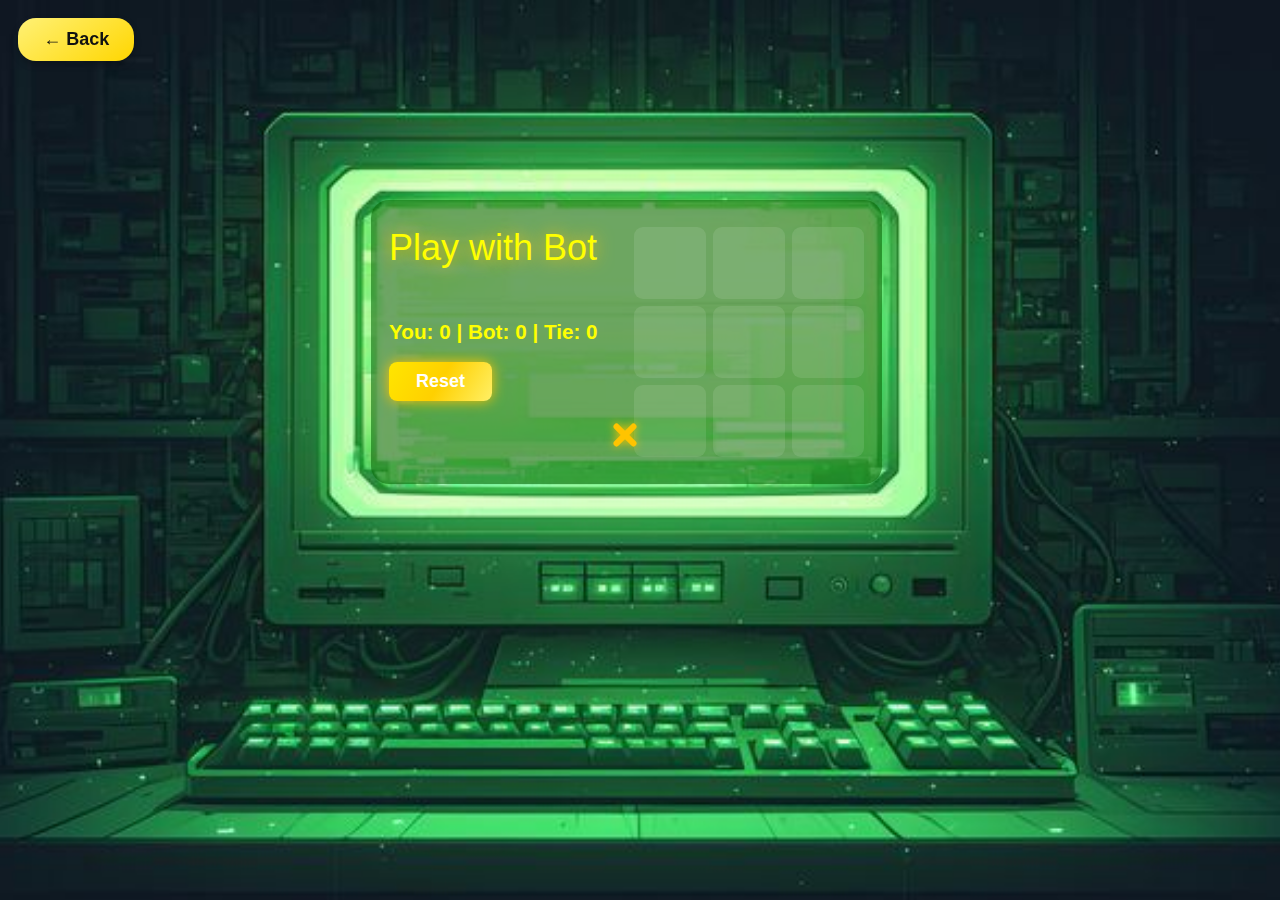
<file: project/project3/tic-tac-toe/botgame.html>
<!DOCTYPE html>
<html lang="en">
<head>
<meta charset="UTF-8">
<link rel="icon" type="image/png" href="https://cdn-icons-png.flaticon.com/128/57/57180.png">
<title>Play with Bot</title>

<style>
/* HIDE REAL MOUSE */
*{margin:0;padding:0;box-sizing:border-box; cursor: none !important;}

html,body{
  height:100%;
  font-family:Arial,sans-serif;
  background:url('modelsa/playwithbotbg.jpeg') no-repeat center center;
  background-size:cover;
  display:flex;
  justify-content:center;
  align-items:center;
  overflow: hidden; /* Prevent scrollbars from custom cursor */
}

/* --- TIC TAC TOE CURSOR --- */
#cursor-container {
  position: fixed;
  width: 30px;
  height: 30px;
  pointer-events: none;
  z-index: 9999;
  transform: translate(-50%, -50%);
  display: flex;
  justify-content: center;
  align-items: center;
  transition: transform 0.1s ease-out;
}

.cursor-line {
  position: absolute;
  width: 30px;
  height: 6px;
  background-color: #ffc400; /* Yellow for X */
  border-radius: 10px;
  transition: all 0.3s cubic-bezier(0.175, 0.885, 0.32, 1.275);
  box-shadow: 0 0 10px #ffc400;
}

.line1 { transform: rotate(45deg); }
.line2 { transform: rotate(-45deg); }

/* ANIMATION: Transform X into O on Click */
.cursor-active .line1 {
  transform: rotate(0deg);
  width: 25px;
  height: 25px;
  background-color: transparent;
  border: 6px solid #ff0000; /* Red for O */
  border-radius: 50%;
  box-shadow: 0 0 15px #ff0000;
}
.cursor-active .line2 {
  opacity: 0;
  transform: rotate(0deg) scale(0);
}

/* BACK BUTTON */
#back-btn{
position:fixed;
top:2vmin;
left:2vmin;
padding:1.2vmin 2.8vmin;
font-size:2vmin;
font-weight:bold;
color:#111;
background:linear-gradient(145deg,#fff176,#ffd600);
border:none;
border-radius:2vmin;
z-index:10;
box-shadow:0 .4vmin .8vmin rgba(0,0,0,.25);
transition:.35s;
}

#back-btn:before{
position:absolute;
top:-40%;
left:-60%;
width:60%;
height:180%;
background:radial-gradient(circle,rgba(255,255,255,.9),transparent 60%);
transform:rotate(25deg);
transition:.6s;
}

#back-btn:hover:before{
left:130%;
}

#back-btn:hover{
transform:translateY(-2px) scale(1.05);
box-shadow:0 .7vmin 1.5vmin rgba(0,0,0,.35);
}

/* MAIN PANEL */
#game-container{
  background:rgba(10, 106, 10, 0.596);
  padding:3vmin 2vmin;
  border-radius:2vmin;
  display:flex;
  flex-direction:row;
  gap:4vmin;
  margin-bottom: 48vmin;
  margin-top: 24vmin;
  margin-left: 20vmin;
  margin-right: 23vmin;
  z-index: 5;
}

/* LEFT PANEL */
#left-panel{
  display:flex;
  flex-direction:column;
  align-items:flex-start;
}

#title{
  font-size:4vmin;
  color:yellow;
  text-shadow:0 0 2vmin #ffc400;
  animation:titleGlow 1.5s infinite alternate;
}

@keyframes titleGlow{
  from{ text-shadow:0 0 1.5vmin #ffc400; }
  to{ text-shadow:0 0 3vmin #ffff00; }
}

#message{
  margin-top:1.5vmin;
  font-size:2.2vmin;
  color:yellow;
  height:3vmin;
}

/* SMALLER BOARD */
#board{
  display:grid;
  grid-template-columns:repeat(3,8vmin);
  grid-template-rows:repeat(3,8vmin);
  gap:0.8vmin;
}

/* CELLS */
.cell{
  width:8vmin;
  height:8vmin;
  background:rgba(255,255,255,0.1);
  border-radius:1vmin;
  display:flex;
  justify-content:center;
  align-items:center;
  font-size:4vmin;
  color:yellow;
  user-select:none;
  transition:.25s;
}

.cell:hover{
  transform:scale(1.08);
  background:rgba(255,255,255,0.2);
}

.xo-animate{
  animation:popFade .3s ease forwards;
}

@keyframes popFade{
  0%{transform:scale(.2);opacity:0;}
  50%{transform:scale(1.2);opacity:1;}
  100%{transform:scale(1);opacity:1;}
}

/* RESET */
#reset-btn{
  margin-top:2vmin;
  padding:1vmin 3vmin;
  font-size:2vmin;
  font-weight:bold;
  color:rgb(255, 255, 255);
  background:linear-gradient(120deg,#ffe600,#ffd000,#fff066);
  border:none;
  border-radius:0.9vmin;
  box-shadow:0 0 1.5vmin #ffc400;
  position:relative;
  overflow:hidden;
  transition:transform .25s ease, box-shadow .35s ease;
}

#reset-btn::before{
  content:"";
  position:absolute;
  inset:-40%;
  background:linear-gradient(
    120deg,
    transparent 20%,
    rgb(0, 255, 51),
    rgb(9, 188, 0),
    rgb(0, 142, 7),
    rgb(0, 55, 5),
    transparent 80%
  );
  transform:translateX(-100%) rotate(15deg);
  transition:transform .7s ease;
}

#reset-btn:hover::before{
  transform:translateX(100%) rotate(15deg);
}

#reset-btn:hover{
  box-shadow:
    0 0 1.5vmin #ffe600,
    0 0 3vmin rgba(255,255,0,.6),
    0 0 4.5vmin rgba(0,255,255,.4);
}

#reset-btn:active{
  transform:scale(.96);
}

#scoreboard{
  margin-top:1.2vmin;
  font-size:2.3vmin;
  color:yellow;
  font-weight:bold;
}
</style>
</head>

<body>

<div id="cursor-container">
  <div class="cursor-line line1"></div>
  <div class="cursor-line line2"></div>
</div>

<button id="back-btn" onclick="history.back()">← Back</button>

<div id="game-container">
  <div id="left-panel">
    <div id="title">Play with Bot</div>
    <div id="message"></div>
    <div id="scoreboard">
      You: <span id="youScore">0</span> |
      Bot: <span id="botScore">0</span> |
      Tie: <span id="tieScore">0</span>
    </div>
    <button id="reset-btn">Reset</button>
  </div>

  <div id="board">
    <div class="cell" data-index="0"></div>
    <div class="cell" data-index="1"></div>
    <div class="cell" data-index="2"></div>
    <div class="cell" data-index="3"></div>
    <div class="cell" data-index="4"></div>
    <div class="cell" data-index="5"></div>
    <div class="cell" data-index="6"></div>
    <div class="cell" data-index="7"></div>
    <div class="cell" data-index="8"></div>
  </div>
</div>

<audio id="click-sound" src="modelsa/click.mp3" preload="auto"></audio>

<script>
const cursor = document.getElementById('cursor-container');
const clickSound = document.getElementById('click-sound');

// --- CURSOR MOVEMENT LOGIC ---
document.addEventListener('mousemove', (e) => {
  cursor.style.left = e.clientX + 'px';
  cursor.style.top = e.clientY + 'px';
});

// --- GLOBAL CLICK SOUND & CURSOR ANIMATION ---
window.addEventListener('mousedown', () => {
  cursor.classList.add('cursor-active');
  clickSound.currentTime = 0;
  clickSound.play().catch(()=>{});
});
window.addEventListener('mouseup', () => {
  cursor.classList.remove('cursor-active');
});

// --- YOUR ORIGINAL GAME LOGIC ---
const board=Array(9).fill(null);
const cells=document.querySelectorAll('.cell');
const message=document.getElementById('message');
const resetBtn=document.getElementById('reset-btn');
let gameOver=false;

const winCombos=[
[0,1,2],[3,4,5],[6,7,8],
[0,3,6],[1,4,7],[2,5,8],
[0,4,8],[2,4,6]
];

function checkWinner(){
for(const combo of winCombos){
const[a,b,c]=combo;
if(board[a]&&board[a]===board[b]&&board[a]===board[c]) return board[a];
}
if(board.every(v=>v)) return 'Tie';
return null;
}

function setBoardDisabled(d){
cells.forEach(c=>c.style.pointerEvents=d?'none':'auto');
}

function findBestMove(sym){
for(const combo of winCombos){
const[a,b,c]=combo;
const vals=[board[a],board[b],board[c]];
if(vals.filter(v=>v===sym).length===2 && vals.includes(null))
return combo[vals.indexOf(null)];
}
return null;
}

function botMove(){
if(gameOver) return;

message.textContent="Bot is thinking...";
setBoardDisabled(true);

setTimeout(()=>{
const empty=board.map((v,i)=>v?null:i).filter(v=>v!==null);
if(!empty.length) return;

let move=findBestMove('O');
if(move===null) move=findBestMove('X');
if(move===null) move=empty[Math.floor(Math.random()*empty.length)];

board[move]='O';
const cell=cells[move];
cell.textContent='O';
cell.classList.add('xo-animate');
setTimeout(()=>cell.classList.remove('xo-animate'),300);

message.textContent="";
setBoardDisabled(false);

let winner=checkWinner();
if(winner) endGame(winner);

},600);
}

function endGame(w){
gameOver=true;
setBoardDisabled(true);

if(w==='Tie'){
message.textContent="It's a Tie!";
tie++;
}
else if(w==='X'){
message.textContent="You Win!";
you++;
}
else{
message.textContent="Bot Wins!";
bot++;
}

updateScore();
}


cells.forEach(cell=>{
cell.addEventListener('click',()=>{
const idx=cell.dataset.index;
if(board[idx]||gameOver) return;

board[idx]='X';
cell.textContent='X';
cell.classList.add('xo-animate');
setTimeout(()=>cell.classList.remove('xo-animate'),300);

let winner=checkWinner();
if(winner){ endGame(winner); return;}

botMove();
});
});

resetBtn.onclick=()=>{
board.fill(null);
cells.forEach(c=>c.textContent='');
message.textContent='';
gameOver=false;
setBoardDisabled(false);
};

let you=0, bot=0, tie=0;

const youScore=document.getElementById('youScore');
const botScore=document.getElementById('botScore');
const tieScore=document.getElementById('tieScore');

function updateScore(){
  youScore.textContent=you;
  botScore.textContent=bot;
  tieScore.textContent=tie;
}
</script>

</body>
</html>
</file>
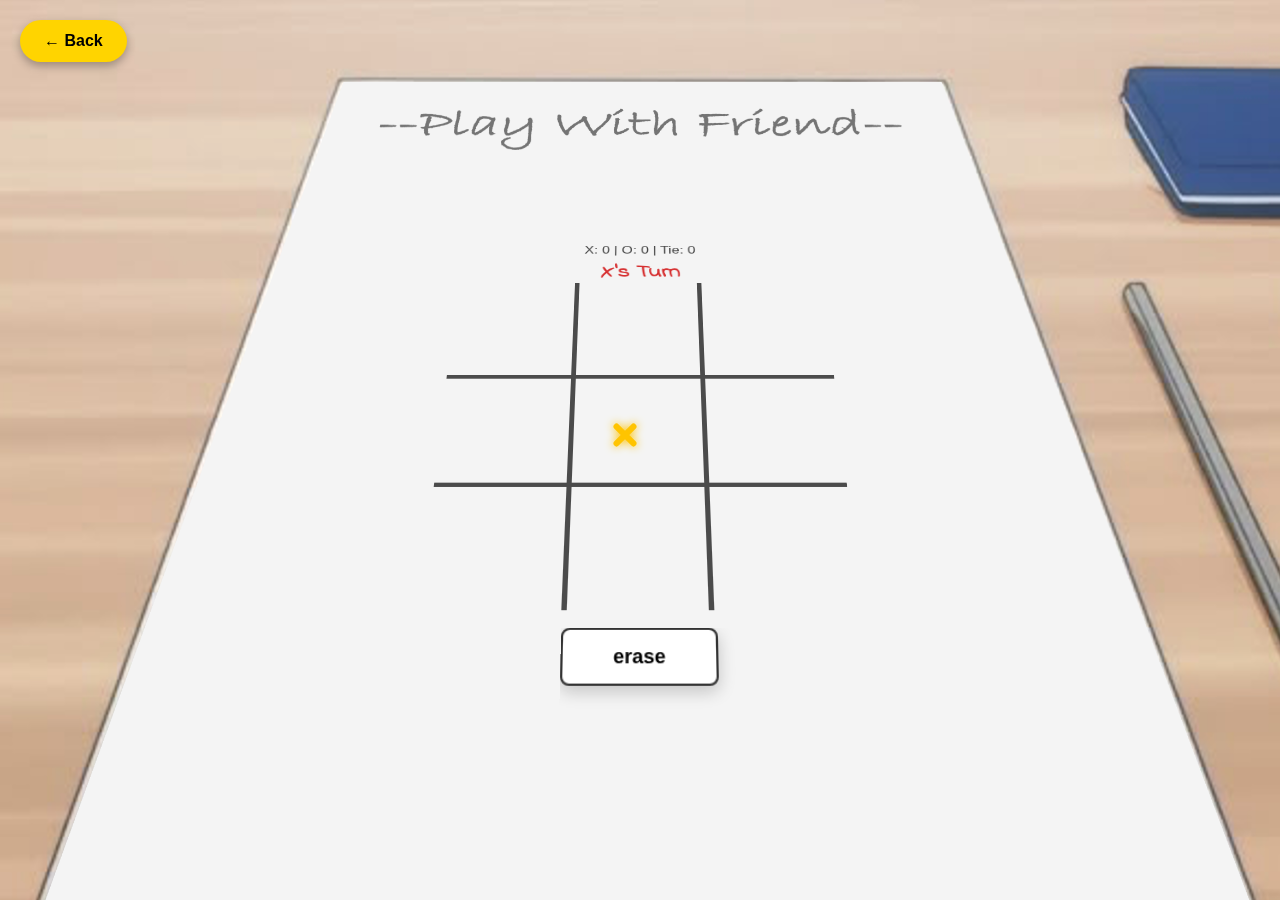
<file: project/project3/tic-tac-toe/duo.html>
<!DOCTYPE html>
<html lang="en">
<head>
    <meta charset="UTF-8">
    <meta name="viewport" content="width=device-width, initial-scale=1.0, maximum-scale=1.0, user-scalable=no">
    <link rel="icon" type="image/png" href="https://cdn-icons-png.flaticon.com/128/57/57180.png">
    <title>Tic Tac Toe - duo</title>
    <link href="https://fonts.googleapis.com/css2?family=Indie+Flower&display=swap" rel="stylesheet">

    <style>
        * { margin: 0; padding: 0; box-sizing: border-box; cursor: none !important; }
        
        body, html {
            height: 100%;
            width: 100%;
            overflow: hidden;
            background: #f0e2d0 url("modelsa/duoplay.png") no-repeat center center;
            background-size: cover;
            display: flex;
            justify-content: center;
            align-items: center;
            perspective: 1200px; 
        }

        /* --- TIC TAC TOE CURSOR --- */
        #cursor-container {
            position: fixed;
            width: 30px;
            height: 30px;
            pointer-events: none;
            z-index: 9999;
            transform: translate(-50%, -50%);
            display: flex;
            justify-content: center;
            align-items: center;
            transition: transform 0.1s ease-out;
        }

        .cursor-line {
            position: absolute;
            width: 30px;
            height: 6px;
            background-color: #ffc400; /* Yellow for X */
            border-radius: 10px;
            transition: all 0.3s cubic-bezier(0.175, 0.885, 0.32, 1.275);
            box-shadow: 0 0 10px #ffc400;
        }

        .line1 { transform: rotate(45deg); }
        .line2 { transform: rotate(-45deg); }

        .cursor-active .line1 {
            transform: rotate(0deg);
            width: 25px;
            height: 25px;
            background-color: transparent;
            border: 6px solid #ff0000; /* Red for O */
            border-radius: 50%;
            box-shadow: 0 0 15px #ff0000;
        }
        .cursor-active .line2 {
            opacity: 0; 
            transform: rotate(0deg) scale(0);
        }

        #back-btn {
            position: absolute;
            top: 20px;
            left: 20px;
            padding: 12px 24px;
            font-size: 16px;
            font-weight: bold;
            border: none;
            border-radius: 50px;
            background: #ffd400;
            box-shadow: 0 4px 10px rgba(0,0,0,0.3);
            pointer-events: auto;
            z-index: 10;
        }
        #back-btn:active { transform: scale(0.95); }

        #paper-layout {
            display: flex;
            flex-direction: column;
            align-items: center;
            width: 100%;
            transform: rotateX(35deg) translateY(-2vh);
            transform-style: preserve-3d;
        }

        #scoreboard {
            font-family: 'Arial', sans-serif;
            font-size: 1.8vh;
            color: #444;
            margin-bottom: 5px;
        }

        #message {
            height: 4vh;
            font-family: 'Indie Flower', cursive;
            font-size: 3vh;
            font-weight: bold;
            color: #d63031;
        }

        #board {
            display: grid;
            grid-template-columns: repeat(3, 15vh);
            grid-template-rows: repeat(3, 15vh);
            margin-bottom: 20px;
        }

        .cell {
            display: flex;
            justify-content: center;
            align-items: center;
            font-family: 'Indie Flower', cursive;
            font-size: 10vh;
            user-select: none;
        }

        /* GRID LINES */
        .cell:nth-child(3n-2), .cell:nth-child(3n-1) {
            border-right: 0.6vh solid #4b4b4b;
        }
        .cell:nth-child(-n+6) {
            border-bottom: 0.6vh solid #4b4b4b;
        }

        /* ERASE BUTTON */
        #erase-btn {
            padding: 1.5vh 5vh;
            font-size: 2vh;
            font-weight: bold;
            border: 2px solid #333;
            border-radius: 8px;
            background: #fff;
            box-shadow: 0 5px 15px rgba(0,0,0,0.2);
            position: relative;
            z-index: 2000;
            transform: rotateX(-15deg);
        }
    </style>
</head>
<body>

<div id="cursor-container">
    <div class="cursor-line line1"></div>
    <div class="cursor-line line2"></div>
</div>

<button id="back-btn" onclick="act('selector.html')">← Back</button>

<div id="paper-layout">
    <div id="scoreboard">
        X: <span id="xS">0</span> | O: <span id="oS">0</span> | Tie: <span id="tS">0</span>
    </div>

    <div id="message">X's Turn</div>

    <div id="board">
        <div class="cell" data-i="0"></div>
        <div class="cell" data-i="1"></div>
        <div class="cell" data-i="2"></div>
        <div class="cell" data-i="3"></div>
        <div class="cell" data-i="4"></div>
        <div class="cell" data-i="5"></div>
        <div class="cell" data-i="6"></div>
        <div class="cell" data-i="7"></div>
        <div class="cell" data-i="8"></div>
    </div>

    <button id="erase-btn">erase</button>
</div>

<audio id="click-sound" src="modelsa/click.mp3" preload="auto"></audio>

<script>
    const cursor = document.getElementById('cursor-container');
    const clickSound = document.getElementById('click-sound');

    // Cursor Movement
    document.addEventListener('mousemove', (e) => {
        cursor.style.left = e.clientX + 'px';
        cursor.style.top = e.clientY + 'px';
    });

    // Global Sound and Cursor Click Animation
    document.addEventListener('mousedown', () => {
        cursor.classList.add('cursor-active');
        clickSound.currentTime = 0;
        clickSound.play().catch(()=>{});
    });
    document.addEventListener('mouseup', () => {
        cursor.classList.remove('cursor-active');
    });

    // Navigation fix
    function act(url) {
        setTimeout(() => { window.location.href = url; }, 150);
    }

    // Original Game Logic
    const cells = document.querySelectorAll(".cell");
    const msg = document.getElementById("message");
    const xScore = document.getElementById("xS"), 
          oScore = document.getElementById("oS"), 
          tScore = document.getElementById("tS");
    const eraseBtn = document.getElementById("erase-btn");

    let board = Array(9).fill(null);
    let turn = "X";
    let active = true;
    let scores = { X: 0, O: 0, Tie: 0 };

    const wins = [
        [0,1,2], [3,4,5], [6,7,8], 
        [0,3,6], [1,4,7], [2,5,8], 
        [0,4,8], [2,4,6]           
    ];

    cells.forEach(cell => {
        cell.addEventListener('click', () => {
            const i = cell.dataset.i;
            if (board[i] || !active) return;

            board[i] = turn;
            cell.textContent = turn;
            cell.style.color = turn === "X" ? "#2d3436" : "#0984e3";

            if (checkWin()) return;
            if (checkTie()) return;

            turn = turn === "X" ? "O" : "X";
            msg.textContent = turn + "'s Turn";
        });
    });

    function checkWin() {
        for (let condition of wins) {
            const [a, b, c] = condition;
            if (board[a] && board[a] === board[b] && board[a] === board[c]) {
                msg.textContent = turn + " Wins!";
                scores[turn]++;
                updateScores();
                active = false;
                return true;
            }
        }
        return false;
    }

    function checkTie() {
        if (!board.includes(null)) {
            msg.textContent = "It's a Tie!";
            scores.Tie++;
            updateScores();
            active = false;
            return true;
        }
        return false;
    }

    function updateScores() {
        xScore.textContent = scores.X;
        oScore.textContent = scores.O;
        tScore.textContent = scores.Tie;
    }

    eraseBtn.addEventListener('click', () => {
        board.fill(null);
        cells.forEach(c => c.textContent = "");
        msg.textContent = "X's Turn";
        active = true;
        turn = "X";
    });
</script>
</body>
</html>
</file>
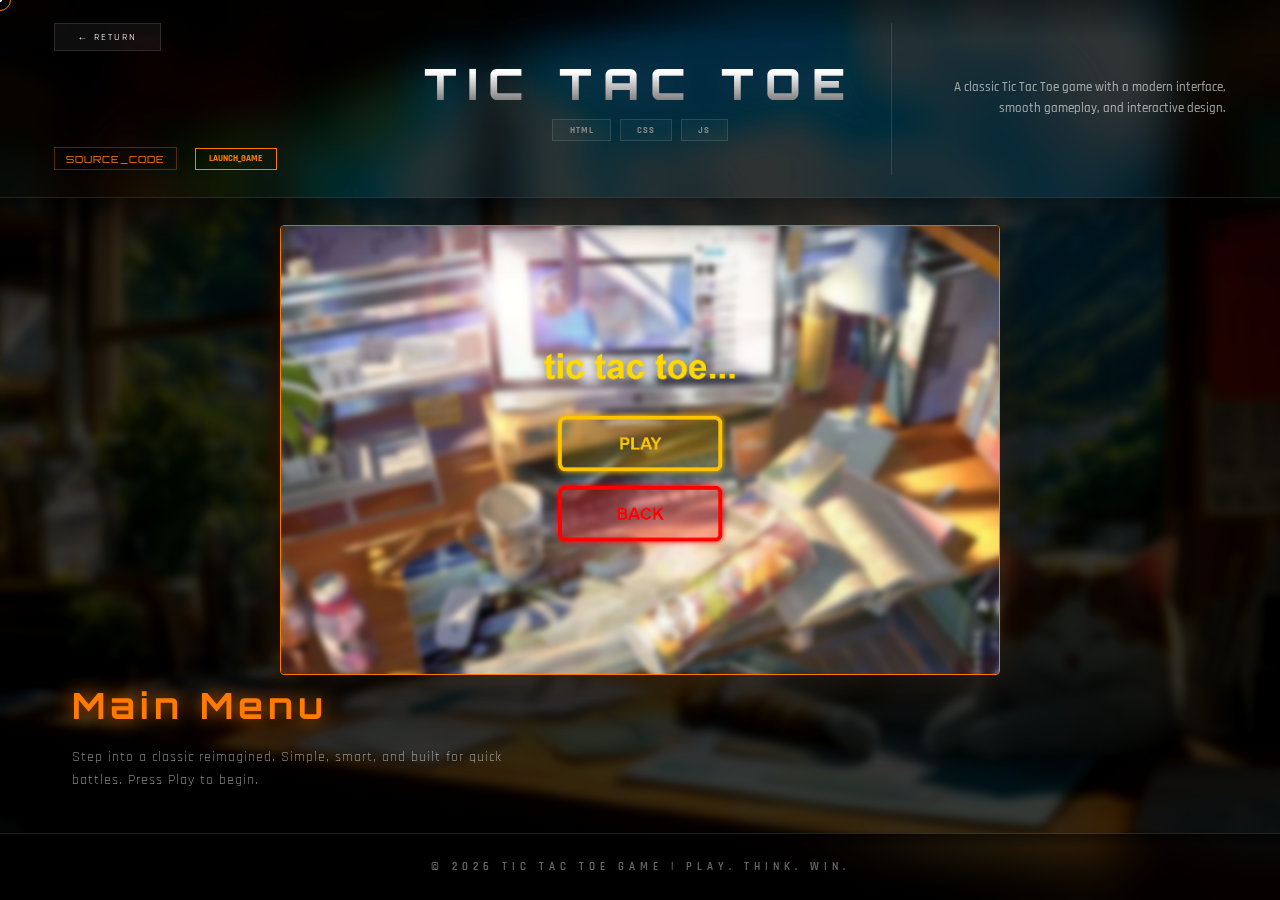
<file: project/project3/tic-tac-toe/main.html>
<!DOCTYPE html>
<html lang="en">
<head>
    <meta charset="UTF-8">
    <meta name="viewport" content="width=device-width, initial-scale=1.0">
    <link rel="icon" type="image/png" href="https://cdn-icons-png.flaticon.com/128/57/57180.png">
    <title>Tic Tac Toe | Mirror Experience</title>
    
    <link href="https://fonts.googleapis.com/css2?family=Orbitron:wght@500;700;900&family=Rajdhani:wght@500;700&display=swap" rel="stylesheet">
    
    <style>
        :root {
            --mirror-bg: rgba(0, 0, 0, 0.85);
            --mirror-border: rgba(255, 255, 255, 0.12);
            --accent: #ff7b00; /* Your orange accent */
            --text: #ffffff;
            --header-h: 22vmin; 
            --footer-h: 7.5vmin;
            --expo-easing: cubic-bezier(0.16, 1, 0.3, 1);
        }

        * { margin: 0; padding: 0; box-sizing: border-box; cursor: none !important; }

        body {
            font-family: 'Rajdhani', sans-serif;
            color: var(--text);
            overflow: hidden; 
            height: 100vh;
            width: 100vw;
            background: #000000;
        }

        /* --- AMBIENT BACKGROUND --- */
        #bg-wrapper {
            position: fixed;
            inset: -5%;
            width: 110%;
            height: 110%;
            z-index: -1;
            background: url('../../../assets/html&css games/tictactoemainbg.jpg') center/cover no-repeat;
            filter: blur(5px) brightness(0.25) contrast(1.1);
            transition: transform 0.8s var(--expo-easing);
            will-change: transform;
        }

        /* --- CUSTOM CURSOR --- */
        #custom-cursor {
            position: fixed; width: 22px; height: 22px; border: 1px solid var(--accent);
            border-radius: 50%; pointer-events: none; z-index: 10001;
            transform: translate(-50%, -50%); transition: width 0.3s, height 0.3s, background 0.3s;
        }
        #cursor-dot {
            position: fixed; width: 4px; height: 4px; background: #fff;
            border-radius: 50%; pointer-events: none; z-index: 10002; transform: translate(-50%, -50%);
        }

        /* --- HEADER --- */
        header {
            position: fixed;
            top: 0; width: 100%; height: var(--header-h);
            z-index: 1000;
            display: grid;
            grid-template-columns: 1fr 1.5fr 1fr;
            padding: 2.5vmin 6vmin;
            background: linear-gradient(180deg, rgba(0, 0, 0, 0.438) 0%, rgba(0, 0, 0, 0.048) 20%);
            backdrop-filter: blur(20px) saturate(160%);
            -webkit-backdrop-filter: blur(20px) saturate(160%);
            border-bottom: 1px solid var(--mirror-border);
            box-shadow: 0 15px 40px rgba(0,0,0,0.6);
        }

        .h-left { display: flex; flex-direction: column; justify-content: space-between; height: 100%; }
        .back-btn {
            width: fit-content; padding: 0.8vmin 2.5vmin; background: rgba(255,255,255,0.05);
            border: 1px solid var(--mirror-border); color: white; text-decoration: none;
            font-size: 1.1vmin; text-transform: uppercase; letter-spacing: 2px;
            transition: 0.4s var(--expo-easing);
        }
        .back-btn:hover { background: var(--accent); border-color: var(--accent); box-shadow: 0 0 20px rgba(255, 123, 0, 0.4); transform: translateY(-2px); }
        .h-left-bottom { display: flex; gap: 2vmin; align-items: center; margin-bottom: 0.5vmin; }
        .source-code-btn { font-family: 'Orbitron'; font-size: 1.1vmin; color: var(--accent); letter-spacing: 1px; text-decoration: none; border: 1px solid rgba(255, 123, 0, 0.3); padding: 0.5vmin 1.2vmin; transition: 0.3s; }
        .source-code-btn:hover { background: rgba(255, 123, 0, 0.1); border-color: var(--accent); text-shadow: 0 0 8px var(--accent); }
        .live-btn { background: transparent; border: 1px solid var(--accent); color: var(--accent); padding: 0.5vmin 1.5vmin; text-decoration: none; font-size: 1vmin; font-weight: 700; transition: 0.3s; }
        .live-btn:hover { background: var(--accent); color: white; box-shadow: 0 0 15px var(--accent); }

        .h-center { display: flex; flex-direction: column; align-items: center; justify-content: center; }
        .project-title { font-family: 'Orbitron', sans-serif; font-size: 4.8vmin; letter-spacing: 1.2vmin; text-transform: uppercase; font-weight: 900; margin-bottom: 1vmin; background: linear-gradient(to bottom, #fff 30%, #555 100%); -webkit-background-clip: text; -webkit-text-fill-color: transparent; filter: drop-shadow(0 0 15px rgba(255,255,255,0.1)); }
        .tech-stack { display: flex; gap: 1vmin; }
        .tech-box { padding: 0.5vmin 1.8vmin; border: 1px solid var(--mirror-border); background: rgba(255,255,255,0.03); font-size: 1vmin; font-weight: 700; color: #888; text-transform: uppercase; letter-spacing: 1px; }

        .h-right { display: flex; align-items: center; justify-content: flex-end; border-left: 1px solid var(--mirror-border); padding-left: 4vmin; }
        .project-desc { font-size: 1.45vmin; line-height: 1.6; opacity: 0.6; text-align: right; max-width: 32vmin; font-weight: 500; }

        /* --- FIXED MAIN SECTION --- */
        main {
            position: relative;
            height: 100vh;
            width: 100vw;
            perspective: 2500px;
            overflow: hidden;      
        }

        .gallery-container {
            transform-style: preserve-3d;
            position: absolute;
            top: 0;
            width: 100%;
            display: flex;
            flex-direction: column;
            align-items: center;
            transition: transform 1.2s var(--expo-easing);
        }

        .gallery-container img {
            width: 80vmin; 
            height: 50vmin;
            object-fit: cover;
            margin-bottom: 35vmin; 
            border-radius: 4px;
            transition: all 1s var(--expo-easing);
            filter: blur(10px) brightness(0.2) grayscale(0.5);
            opacity: 0.4;
            border: 1px solid rgba(255,255,255,0.05);
            transform: rotateX(15deg) scale(0.85) translateZ(-300px);
        }

        .gallery-container img.active {
            filter: blur(0) brightness(1) grayscale(0);
            opacity: 1;
            transform: rotateX(0deg) scale(1) translateZ(0);
            box-shadow: 0 50px 100px rgba(0, 0, 0, 0.377), 0 0 40px rgba(255, 123, 0, 0.15);
            border-color: var(--accent);
        }

        /* --- FOOTER --- */
        footer {
            position: fixed;
            bottom: 0; width: 100%; height: var(--footer-h);
            z-index: 1000;
            display: flex; justify-content: center; align-items: center;
            background: linear-gradient(180deg, rgba(0, 0, 0, 0.438) 0%, rgba(0, 0, 0, 0.048) 20%);
            backdrop-filter: blur(25px);
            -webkit-backdrop-filter: blur(25px);
            border-top: 1px solid var(--mirror-border);
        }
        footer p { font-size: 1.2vmin; letter-spacing: 5px; opacity: 0.4; text-transform: uppercase; font-weight: 600; color: #fff; }
        
        /* --- INFO OVERLAY --- */
        .project-info-overlay {
            position: fixed; bottom: 12vmin; left: 8vmin;
            max-width: 50vmin; z-index: 10; pointer-events: none;
        }
        .info-content h2 {
            font-family: 'Orbitron', sans-serif; font-size: 4vmin;
            color: var(--accent); letter-spacing: 5px; margin-bottom: 2vmin;
            text-shadow: 0 0 20px var(--accent);
        }
        .info-content p {
            font-size: 1.6vmin; line-height: 1.6; color: #ffffff;
            letter-spacing: 1px; opacity: 0.7; font-weight: 300;
        }
    </style>
</head>
<body>

    <div id="custom-cursor"></div>
    <div id="cursor-dot"></div>
    <div id="bg-wrapper"></div>

    <header>
        <div class="h-left">
            <a href="../../project3.html" class="back-btn">← return</a>
            <div class="h-left-bottom">
                <a href="https://github.com/Yashhh710/tic-tac-toe-html-css" target="_blank" class="source-code-btn">SOURCE_CODE</a>
                <a href="index.html" class="live-btn">LAUNCH_GAME</a>
            </div>
        </div>

        <div class="h-center">
            <h1 class="project-title">TIC TAC TOE</h1>
            <div class="tech-stack">
                <div class="tech-box">HTML</div>
                <div class="tech-box">CSS</div>
                <div class="tech-box">JS</div>
            </div>
        </div>

        <div class="h-right">
            <p class="project-desc">
                A classic Tic Tac Toe game with a modern interface, smooth gameplay, and interactive design.
            </p>
        </div>
    </header>

    <main>
        <div class="gallery-container" id="gallery">
            <img src="../../../assets/html&css games/imgtic/t1.png" class="active">
            <img src="../../../assets/html&css games/imgtic/t2.png">
            <img src="../../../assets/html&css games/imgtic/t3.png">
            <img src="../../../assets/html&css games/imgtic/t4.png">
        </div>

        <!-- Info Overlay -->
        <div class="project-info-overlay">
            <div class="info-content">
                <h2 id="slide-title">GAME_ARENA</h2>
                <p id="slide-desc">A clean and responsive board designed for tactical combat and zero-latency input.</p>
            </div>
        </div>
    </main>

    <footer>
        <p>© 2026 Tic Tac Toe Game | Play. Think. Win.</p>
    </footer>

    <script>
        const gallery = document.getElementById('gallery');
        const images = document.querySelectorAll(".gallery-container img");
        const bg = document.getElementById('bg-wrapper');
        const cursor = document.getElementById('custom-cursor');
        const dot = document.getElementById('cursor-dot');
        const slideTitle = document.getElementById('slide-title');
        const slideDesc = document.getElementById('slide-desc');
        
        // UPDATED: Local path to your click sound
        const clickSound = new Audio('click.mp3'); 
        
        const slideData = [
            { title: "Main Menu", desc: "Step into a classic reimagined. Simple, smart, and built for quick battles. Press Play to begin." },
            { title: "Game Mode Selector", desc: "Pick how you want to play — challenge the AI or compete with a friend. Your move starts here." },
            { title: "Play with Bot", desc: "Take on a smart opponent that adapts to your moves. Think ahead, outplay the system, and win." },
            { title: "Play with Friend", desc: "Challenge your friend on the same screen. Take turns, plan your moves, and see who wins." }
        ];

        let currentIndex = 0;
        let isScrolling = false;

        function playClick() {
            const sfx = clickSound.cloneNode();
            sfx.volume = 0.25;
            sfx.play().catch((err) => console.log("Audio play blocked:", err));
        }

        function scrollToSlide(index) {
            if (index < 0 || index >= images.length || isScrolling) return;
            isScrolling = true;
            currentIndex = index;
            
            // Fixed centering logic
            const slideStep = 85; // img (50) + margin (35)
            const imgHeight = 50;
            const offset = 50 - (index * slideStep) - (imgHeight / 2);
            gallery.style.transform = `translateY(${offset}vmin)`;

            images.forEach((img, i) => {
                img.classList.toggle('active', i === index);
            });

            // Update Text
            if(slideTitle) slideTitle.innerText = slideData[index].title;
            if(slideDesc) slideDesc.innerText = slideData[index].desc;

            setTimeout(() => { isScrolling = false; }, 850);
        }

        document.addEventListener('mousemove', (e) => {
            const { clientX, clientY } = e;
            cursor.style.left = clientX + 'px';
            cursor.style.top = clientY + 'px';
            dot.style.left = clientX + 'px';
            dot.style.top = clientY + 'px';
            
            const xMove = (window.innerWidth / 2 - clientX) / 80;
            const yMove = (window.innerHeight / 2 - clientY) / 80;
            bg.style.transform = `translate(${xMove}px, ${yMove}px) scale(1.1)`;
        });

        document.addEventListener('mousedown', () => {
            cursor.style.width = "40px";
            cursor.style.height = "40px";
            // UPDATED: Using the orange accent for the click effect
            cursor.style.background = "rgba(255, 123, 0, 0.2)"; 
            playClick();
        });
        document.addEventListener('mouseup', () => {
            cursor.style.width = "22px";
            cursor.style.height = "22px";
            cursor.style.background = "transparent";
        });

        window.addEventListener('wheel', (e) => {
            e.preventDefault();
            if (isScrolling) return;
            if (Math.abs(e.deltaY) > 40) {
                e.deltaY > 0 ? scrollToSlide(currentIndex + 1) : scrollToSlide(currentIndex - 1);
            }
        }, { passive: false });

        window.addEventListener('keydown', (e) => {
            if (isScrolling) return;
            if (e.key === "ArrowUp") scrollToSlide(currentIndex - 1);
            if (e.key === "ArrowDown") scrollToSlide(currentIndex + 1);
        });

        // Initialization: Center first slide on load
        window.addEventListener('load', () => {
            setTimeout(() => {
                scrollToSlide(0);
            }, 500);
        });
    </script>
</body>
</html>
</file>
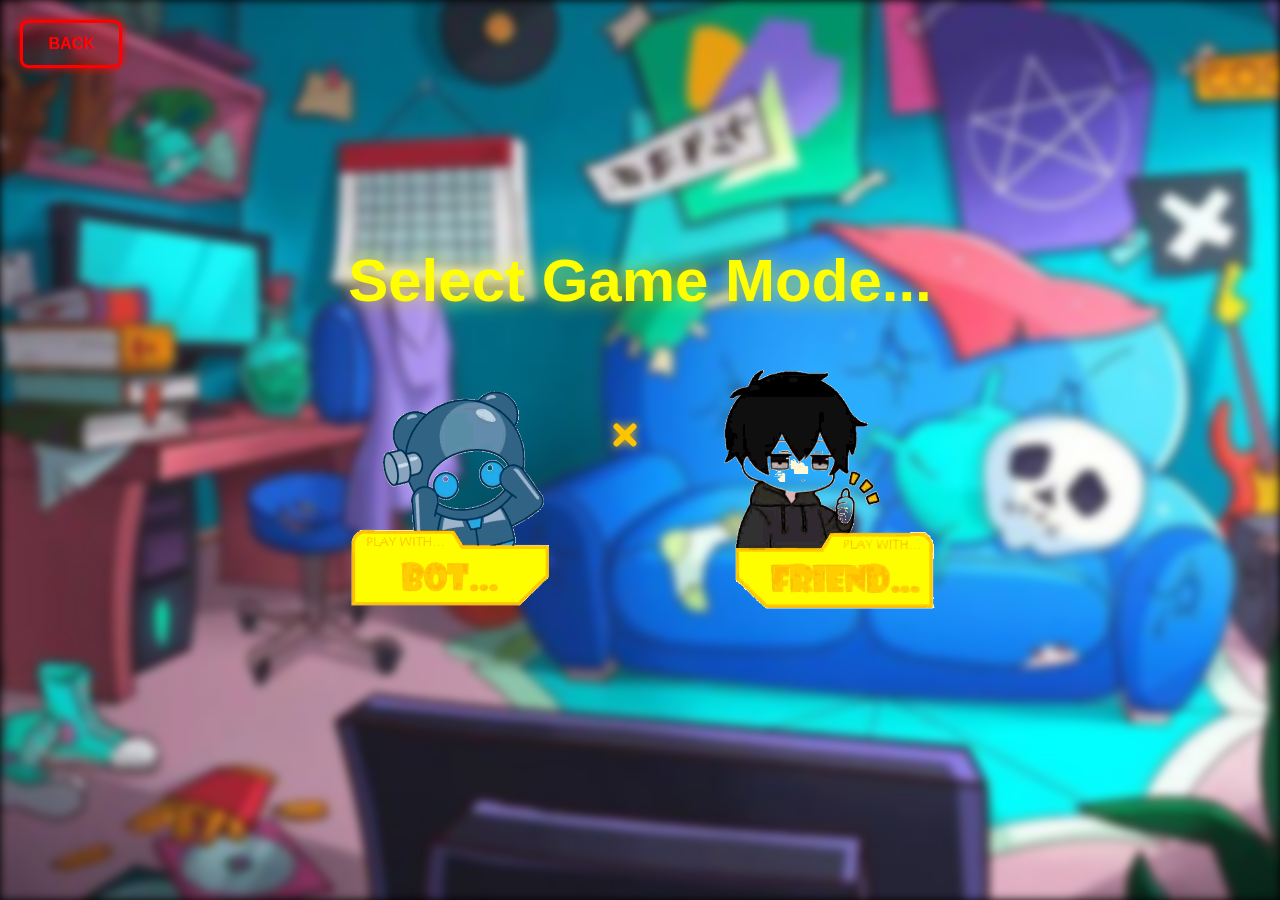
<file: project/project3/tic-tac-toe/selector.html>
<!DOCTYPE html>
<html lang="en">
<head>
<meta charset="UTF-8">
<meta name="viewport" content="width=device-width, initial-scale=1.0">
<link rel="icon" type="image/png" href="https://cdn-icons-png.flaticon.com/128/57/57180.png">
<title>Select Game Mode</title>
<style>
  * { 
    margin: 0; 
    padding: 0; 
    box-sizing: border-box; 
    /* Hide default mouse to show custom cursor */
    cursor: none !important;
  }

  body, html {
    width: 100%;
    height: 100%;
    overflow: hidden;
    font-family: Arial, sans-serif;
    background: #000;
    display: flex;
    flex-direction: column;
    justify-content: center;
    align-items: center;
  }

  /* --- TIC TAC TOE CURSOR --- */
  #cursor-container {
    position: fixed;
    width: 30px;
    height: 30px;
    pointer-events: none;
    z-index: 9999;
    transform: translate(-50%, -50%);
    display: flex;
    justify-content: center;
    align-items: center;
    transition: transform 0.1s ease-out;
  }

  .cursor-line {
    position: absolute;
    width: 30px;
    height: 6px;
    background-color: #ffc400; /* Yellow for X */
    border-radius: 10px;
    transition: all 0.3s cubic-bezier(0.175, 0.885, 0.32, 1.275);
    box-shadow: 0 0 10px #ffc400;
  }

  .line1 { transform: rotate(45deg); }
  .line2 { transform: rotate(-45deg); }

  /* Transform X into O on Click */
  .cursor-active .line1 {
    transform: rotate(0deg);
    width: 25px;
    height: 25px;
    background-color: transparent;
    border: 6px solid #ff0000; /* Red for O */
    border-radius: 50%;
    box-shadow: 0 0 15px #ff0000;
  }
  .cursor-active .line2 {
    opacity: 0;
    transform: rotate(0deg) scale(0);
  }

  /* Background */
  #bg-container {
    position: absolute;
    top: 0; left: 0;
    width: 100%;
    height: 100%;
    background: url('modelsa/lobby.jpg') no-repeat center center;
    background-size: cover;
    filter: blur(5px);
    transition: transform 0.1s ease-out;
  }

  /* Back button */
  #back-btn {
    position: absolute;
    top: 20px;
    left: 20px;
    z-index: 20;
    padding: 12px 25px;
    background: rgba(255, 0, 0, 0.2);
    color: #ff0000;
    font-weight: bold;
    border: 3px solid #ff0000;
    border-radius: 8px;
    text-transform: uppercase;
    box-shadow: 0 0 10px #ff0000;
    transition: all 0.3s ease;
  }

  #back-btn:hover {
    transform: scale(1.1) rotate(-2deg);
    background: rgba(255, 0, 0, 0.4);
    box-shadow: 0 0 20px #ff0000;
  }

  /* Title */
  #title {
    position: relative;
    z-index: 10;
    font-size: 60px;
    font-weight: bold;
    color: yellow;
    text-shadow: 0 0 20px rgba(255,255,0,0.7);
    margin-bottom: 50px;
    text-align: center;
  }

  /* Container for buttons */
  #mode-container {
    position: relative;
    z-index: 10;
    display: flex;
    gap: 100px;
    margin-bottom: 40px;
  }

  .mode-btn1, .mode-btn2 {
    transition: transform 0.3s ease;
  }

  .mode-btn1 img, .mode-btn2 img {
    width: 250px;
    height: 250px;
    display: block;
  }

  .mode-btn1:hover, .mode-btn2:hover {
    transform: scale(1.1);
  }
</style>
</head>
<body>

<div id="cursor-container">
  <div class="cursor-line line1"></div>
  <div class="cursor-line line2"></div>
</div>

<div id="bg-container"></div>

<div id="back-btn" onclick="act('index.html')">Back</div>

<div id="title">Select Game Mode...</div>

<div id="mode-container">
  <div class="mode-btn1" id="bot-btn" onclick="act('botgame.html')">
    <img src="modelsa/robotpng.gif" alt="Bot Mode">
  </div>

  <div class="mode-btn2" id="friend-btn" onclick="act('duo.html')">
    <img src="modelsa/frandpng.gif" alt="Friend Mode">
  </div>
</div>

<audio id="click-sound" src="modelsa/click.mp3" preload="auto"></audio>

<script>
  const bg = document.getElementById('bg-container');
  const cursor = document.getElementById('cursor-container');
  const clickSound = document.getElementById('click-sound');

  // Cursor Movement & Parallax
  document.addEventListener('mousemove', (e) => {
    cursor.style.left = `${e.clientX}px`;
    cursor.style.top = `${e.clientY}px`;

    const x = (e.clientX / window.innerWidth - 0.5) * 20;
    const y = (e.clientY / window.innerHeight - 0.5) * 20;
    bg.style.transform = `translate(${x}px, ${y}px) scale(1.05)`;
  });

  // Global click sound and cursor transform
  document.addEventListener('mousedown', () => {
    cursor.classList.add('cursor-active');
    
    // Play sound on every click anywhere
    clickSound.currentTime = 0;
    clickSound.play().catch(e => {});
  });

  document.addEventListener('mouseup', () => {
    cursor.classList.remove('cursor-active');
  });

  // Navigation Logic
  function act(url) {
    // Sound is already triggered by mousedown, just handle delay and redirect
    setTimeout(() => {
      window.location.href = url;
    }, 150);
  }
</script>

</body>
</html>
</file>
